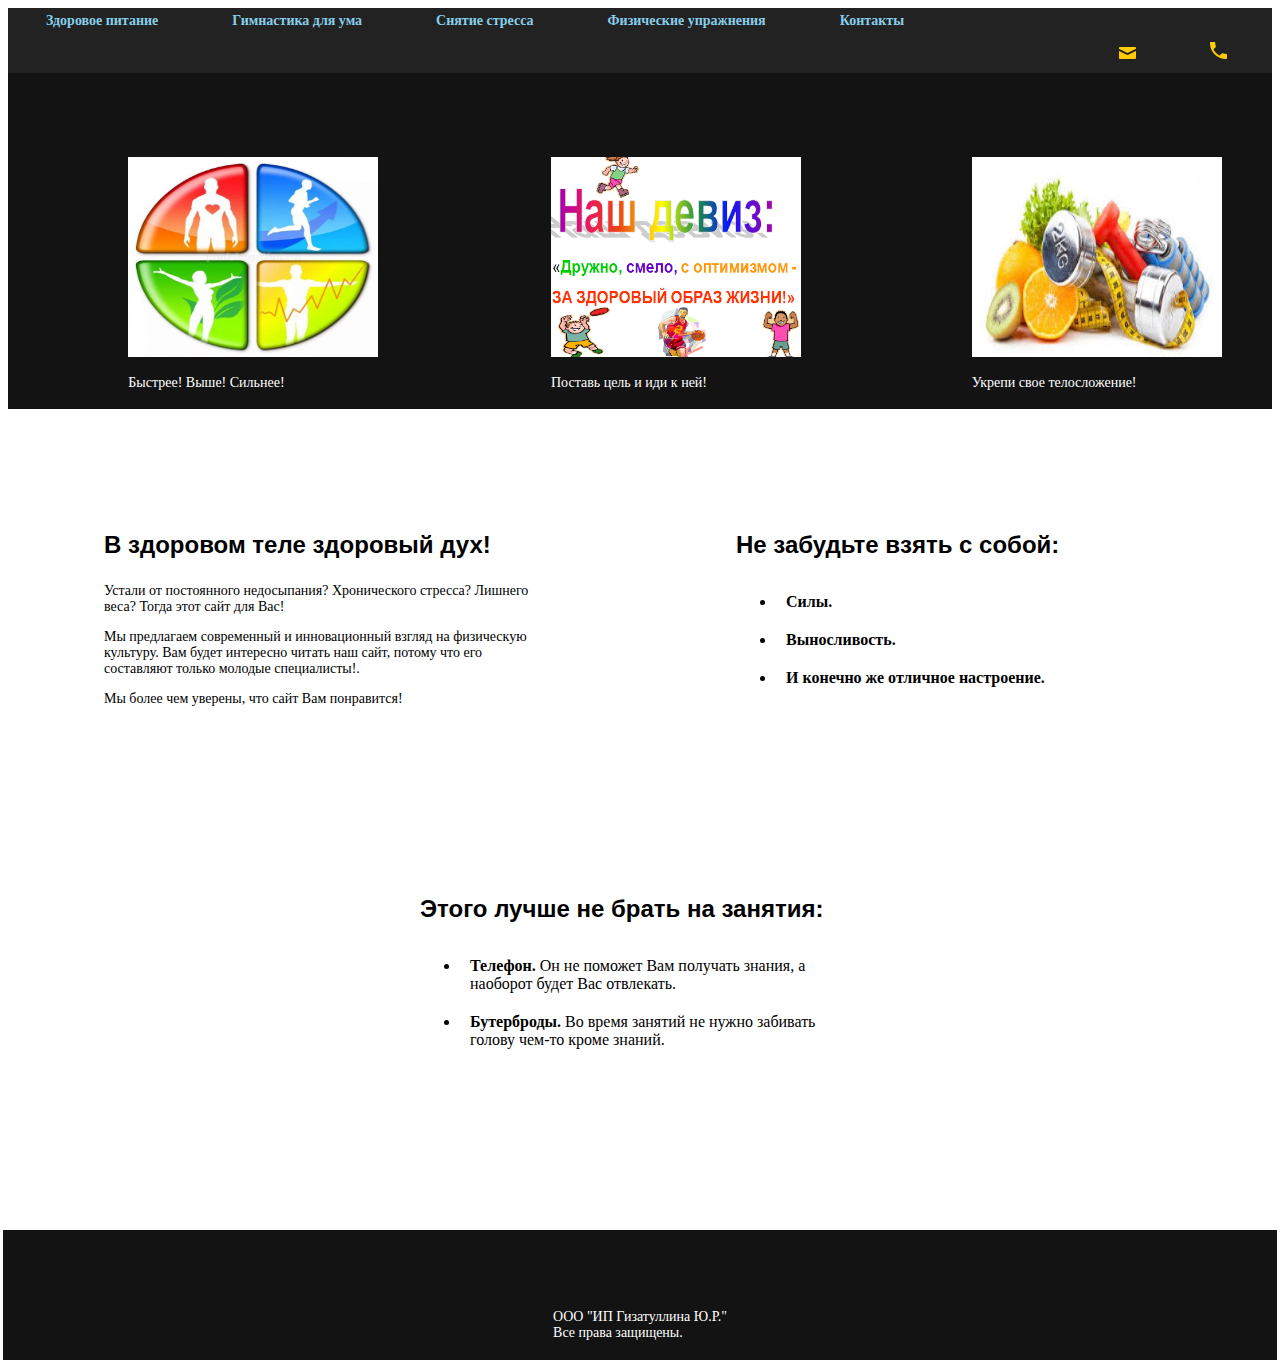
<file: index.html>
<!DOCTYPE html>
<!-- saved from url=(0040)https://upseybabe.github.io/2.github.io/ -->
<html lang="ru"><head><meta http-equiv="Content-Type" content="text/html; charset=UTF-8">
    
    <title>Здоровый образ жизни</title>
    <link rel="stylesheet" href="style/style.css">
</head>

<body>
    <header>
        <div class="menu">

            <table>
                <tbody><tr>
                    <td> <a href="zdor.html">  
                     <strong>Здоровое питание</strong></a></td>
                    <td> <a href= "gimn.html"><strong>Гимнастика для ума</strong></a></td>
                    <td> <a href="stress.html"><strong>Снятие стресса</strong></a></td>
                    <td> <a href="fisypr.html"><strong>Физические упражнения</strong></a></td>
                    <td> <a href="kontact.html"><strong>Контакты</strong></a></td>
                </tr>
            </tbody></table>
        </div>

        <div class="icons">
            <a href='#'><img src="img/mail-icon.png" alt="Почта"></a>
            <a href='#'><img src="img/phone-icon.png" alt="Телефон"></a>
        </div>


        <div class="features">
            <div class="feature-russia">
                <img width="250px" height="200px" src="img/krugindex.jpg" alt="спорт.">
                <p>Быстрее! Выше! Сильнее!</p>
            </div>
            <div class="feature-food">
                <img width="250px" height="200px" src="img/deviz.png" alt="девиз по жизни .">
                <p>Поставь цель и иди к ней!</p>
            </div>
            <div class="feature-pilots">
                <img width="250px" height="200px" src="img/2kgindex.jpg" alt="ЗОЖ.">
                <p>Укрепи свое телосложение!</p>
            </div>
        
        </div>
    </header>
    <main>

        <div class="lead">
            <h3>В здоровом теле здоровый дух!</h3>
            <p>Устали от постоянного недосыпания?
Хронического стресса? Лишнего веса? Тогда этот сайт для Вас!
        </p>

            <p>Мы предлагаем современный и инновационный взгляд на физическую культуру. Вам будет интересно читать наш сайт, потому что его составляют только молодые специалисты!.</p>

            <p>Мы более чем уверены, что сайт Вам понравится!</p>
        </div>

        <div class="recommendations-1">
            <h3>Не забудьте взять с собой:
            </h3>

            <ul>
                <li class="norm"><strong>Силы.</strong></li>




                <li class="norm"><strong>Выносливость.</strong></li>



                <li class="norm"><strong>И конечно же отличное настроение.</strong></li>
            </ul>
        </div>
        <div class="recommendations-2">
            <h3>Этого лучше не брать на занятия:
            </h3>
            <ul>
                <li class="norm"><strong>Телефон.</strong> Он не поможет Вам получать знания, а наоборот будет Вас отвлекать.</li>



                <li class="norm"><strong>Бутерброды.</strong> Во время занятий не нужно забивать голову чем-то кроме знаний.</li>

            </ul>
        </div>
    </main>
                   

 <footer>

    
        <p class="copyrights">
            ООО "ИП Гизатуллина Ю.Р."<br>
            Все права защищены.
        </p>

       
    </footer>



 </body></html>
</file>
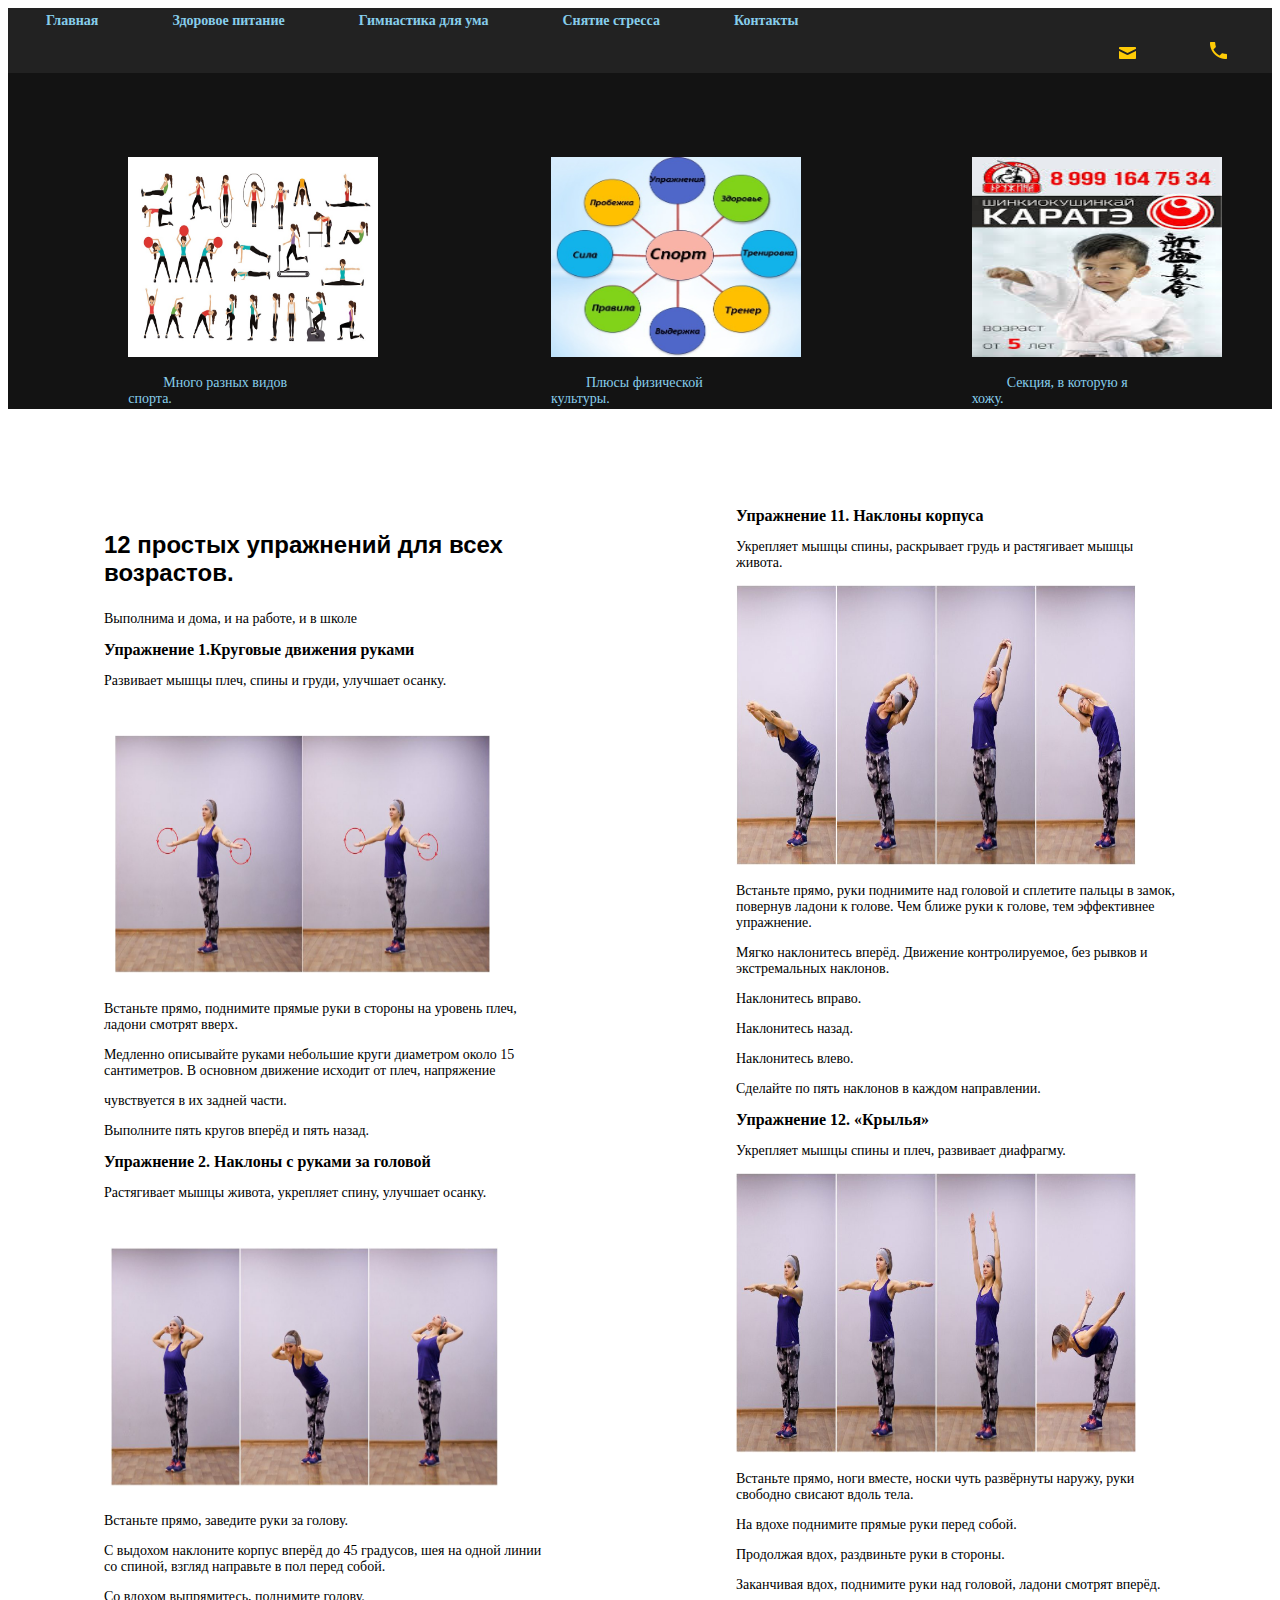
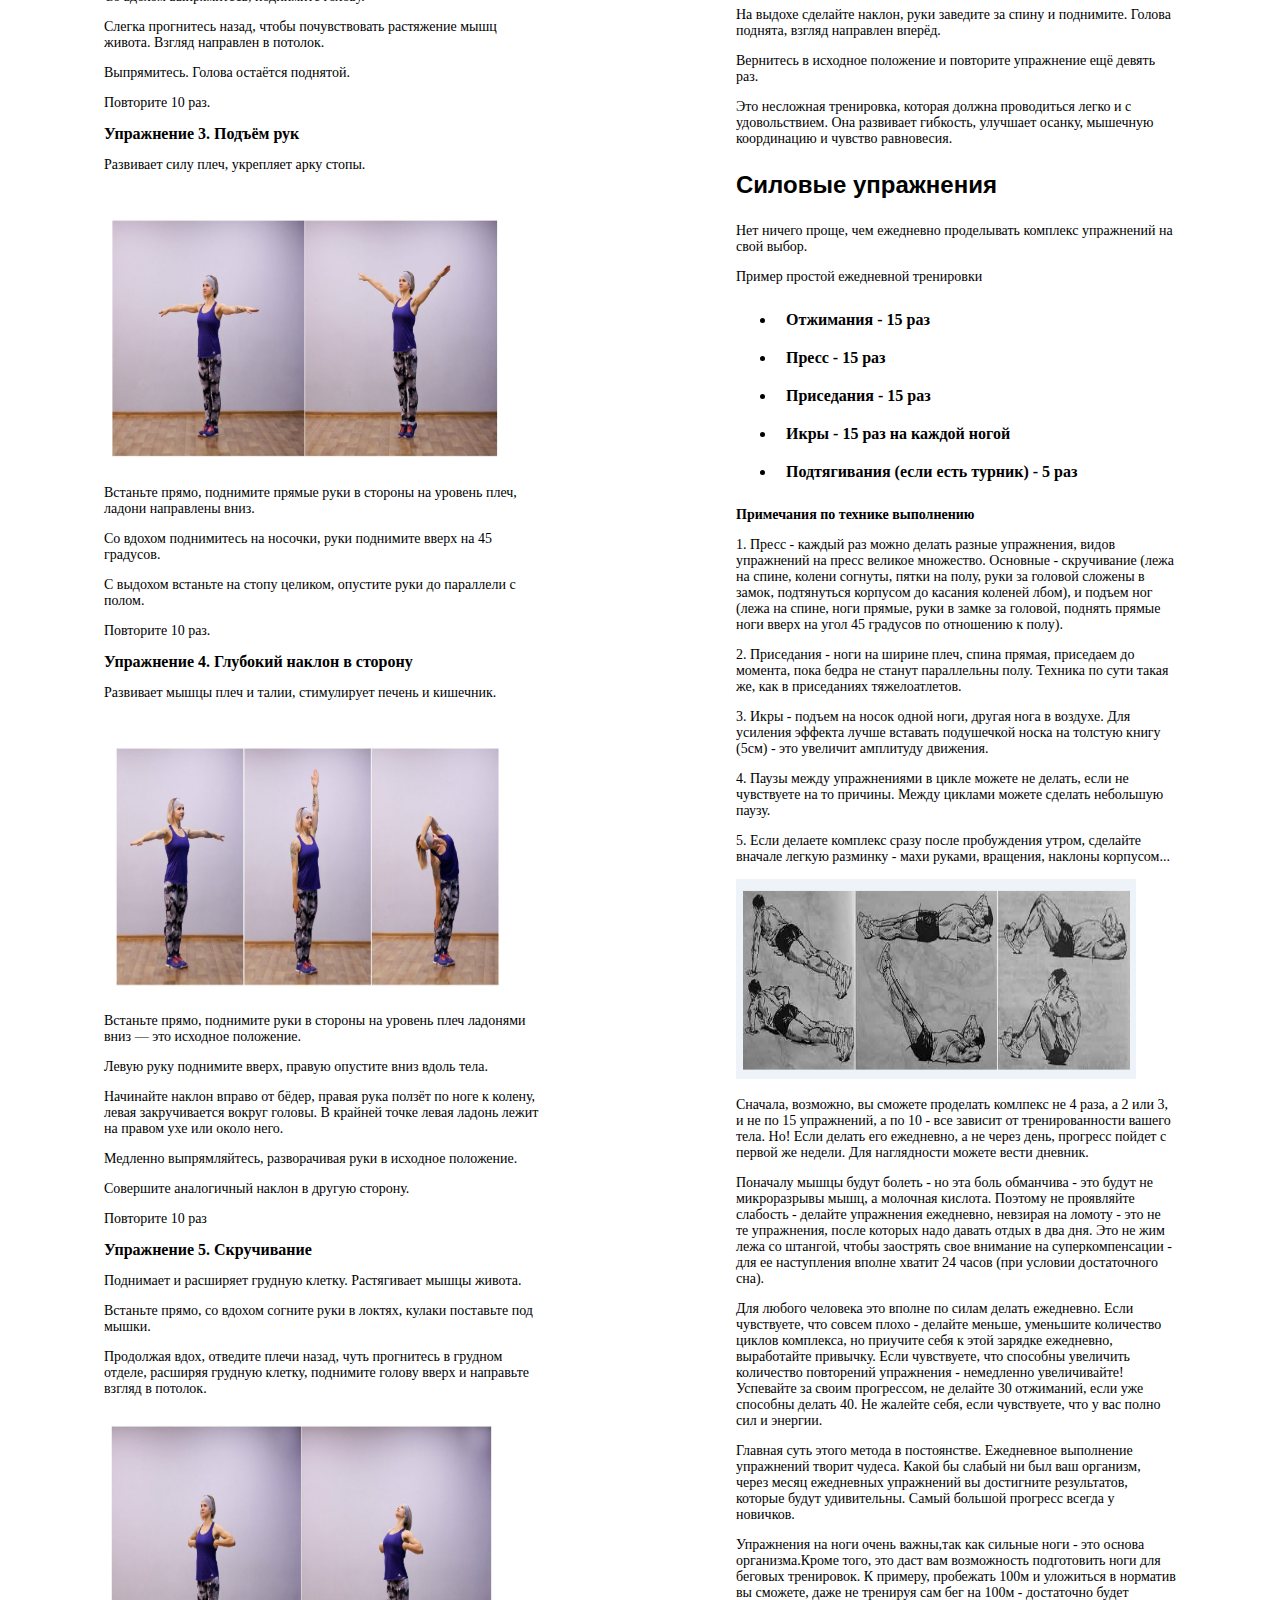
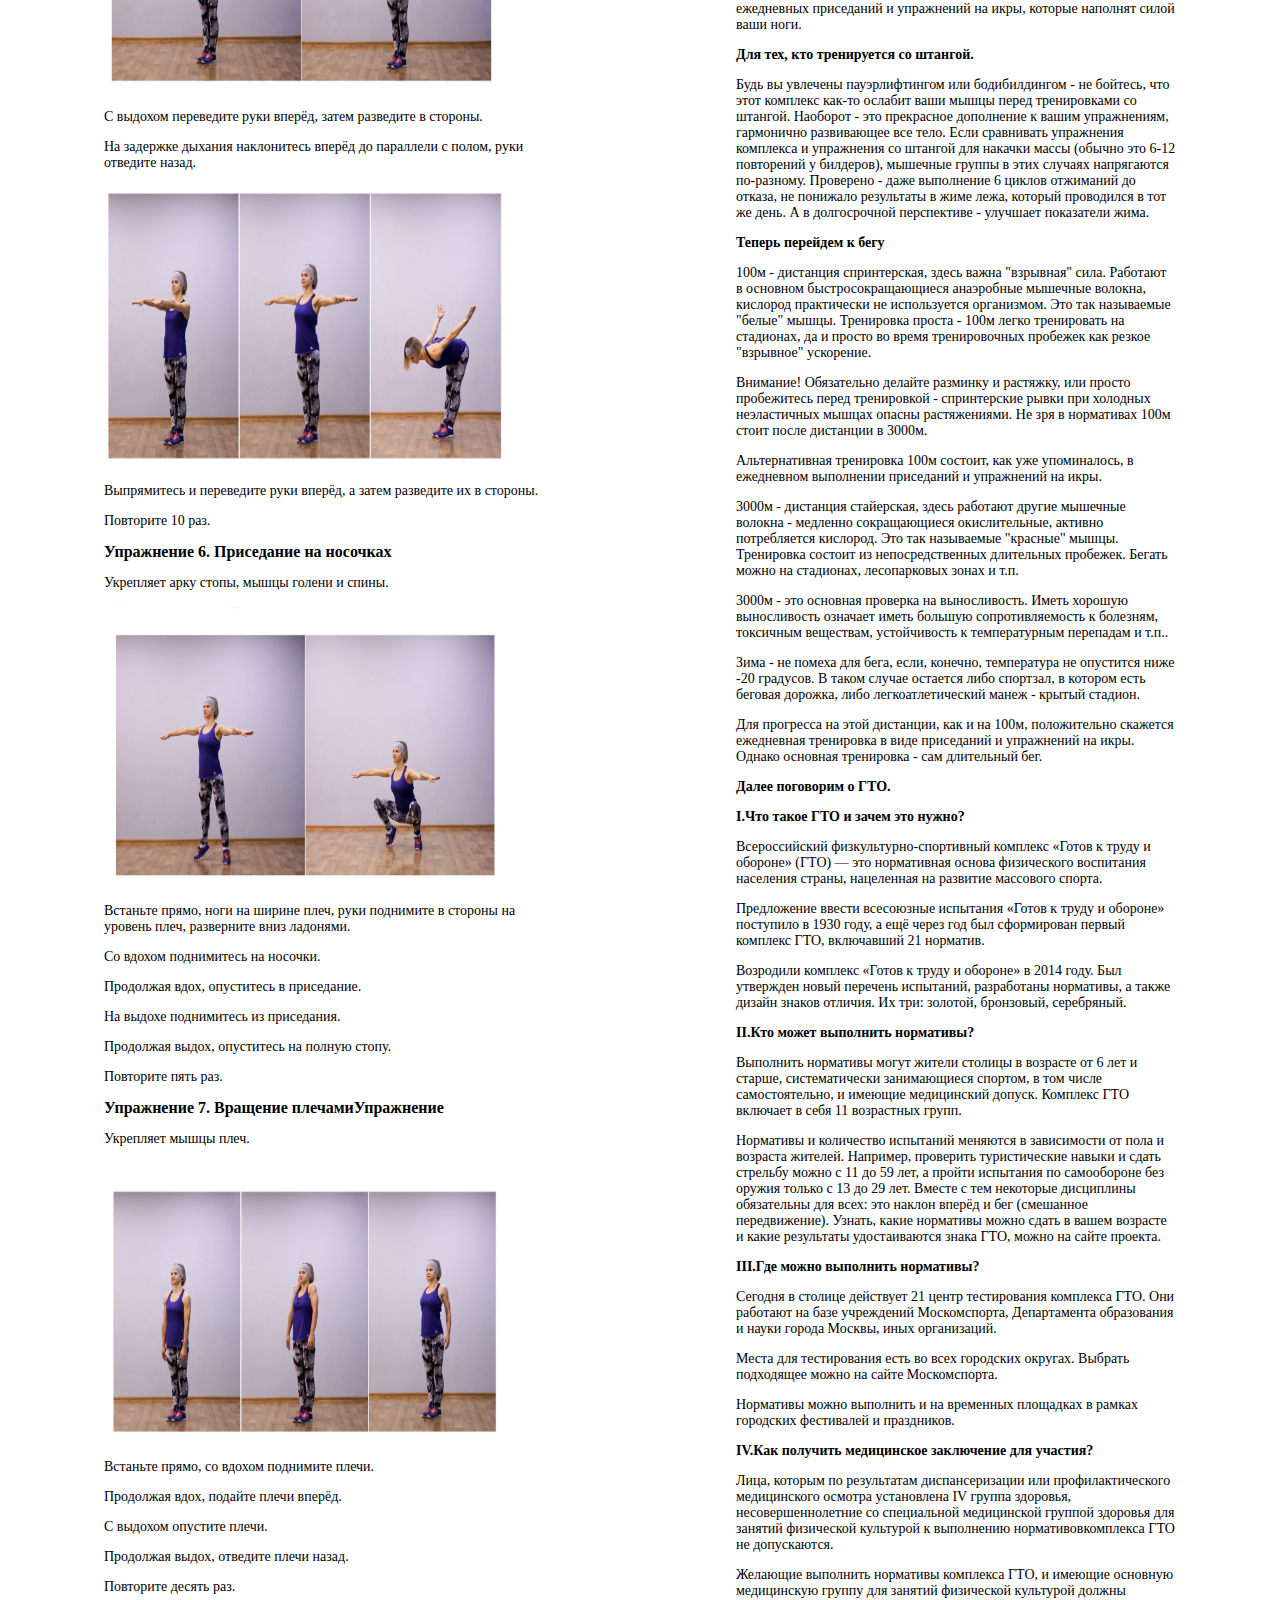
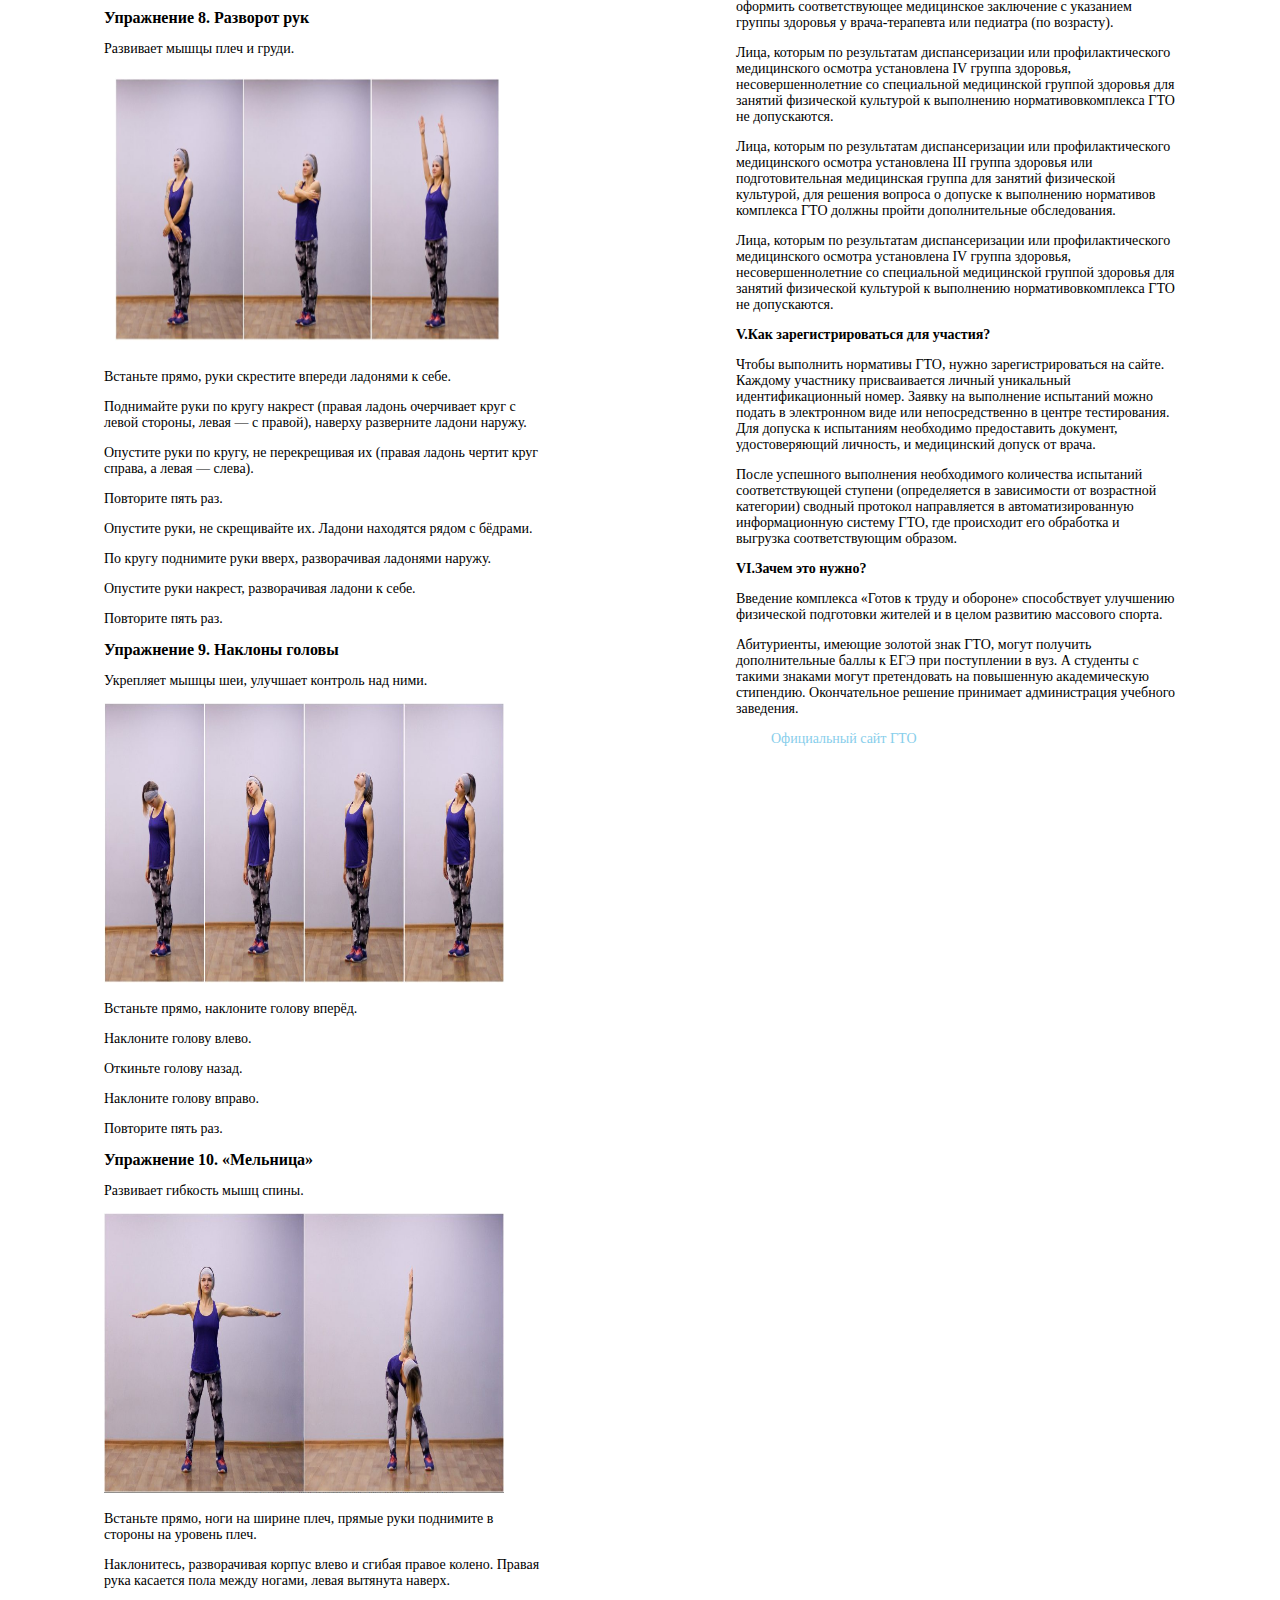
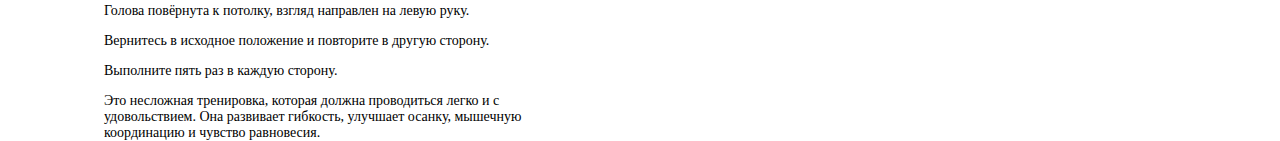
<file: fisypr.html>
<!DOCTYPE html>
<!-- saved from url=(0040)https://upseybabe.github.io/2.github.io/ -->
<html lang="ru"><head><meta http-equiv="Content-Type" content="text/html; charset=UTF-8">
    
    <title>Здоровый образ жизни</title>
    <link rel="stylesheet" href="style/style.css">
</head>

<body>
    <header>
        <div class="menu">

            <table>
                <tbody><tr>
                    <td> <a href="index.html"><strong>Главная</strong></a></td>
                    <td> <a href="zdor.html"><strong>Здоровое питание</strong></a></td>
                    <td> <a href="gimn.html"><strong>Гимнастика для ума</strong></a></td>
                    <td> <a href="stress.html"><strong>Снятие стресса</strong></a></td>
                    
                    <td> <a href="kontact.html"><strong>Контакты</strong></a></td>
                </tr>
            </tbody></table>
        </div>

        <div class="icons">
            <a href='#'><img src="img/mail-icon.png" alt="Почта"></a>
            <a href='#'><img src="img/phone-icon.png" alt="Телефон"></a>
        </div>


        <div class="features">
            <div class="feature-russia">
                <img width="250px" height="200px" src="img/sprt1.jpg" alt="Виды спорта.">
                <p><a href=""> Много разных видов спорта.</a></p>
            </div>
            <div class="feature-food">
                <img width="250px" height="200px" src="img/cxemac.jpg" alt="Плюсы от спорта,физкультуры.">
                <p><a href="">Плюсы физической культуры. </a></p>
            </div>
            <div class="feature-pilots">
                <img width="250px" height="200px" src="img/drygina.jpg" alt="Дружина.">
                <p> <a href="https://vk.com/druzhinaokt"> Секция, в которую я хожу.</a> </p>
            </div>
        
        </div>
    </header>
    <main>

        <div class="lead">
            <h3>12 простых упражнений для всех возрастов.</h3>
        <p>Выполнима и дома, и на работе, и в школе</p>
            <strong>Упражнение 1.Круговые движения руками</strong>
            <p>Развивает мышцы плеч, спины и груди, улучшает осанку.</p>
            <img width="400px" height="280px" src="img/ypr1.png" alt="1 упражнение.">
            <p>Встаньте прямо, поднимите прямые руки в стороны на уровень плеч, ладони смотрят вверх.</p>
<p>Медленно описывайте руками небольшие круги диаметром около 15 сантиметров. В основном движение исходит от плеч, напряжение <p>чувствуется в их задней части.</p>
<p>Выполните пять кругов вперёд и пять назад.</p>
            
            <strong>Упражнение 2. Наклоны с руками за головой</strong>
            <p>Растягивает мышцы живота, укрепляет спину, улучшает осанку.</p>
             <img width="400px" height="280px" src="img/ypr2.png" alt="2 упражнение.">
            <p>Встаньте прямо, заведите руки за голову.</p>
<p>С выдохом наклоните корпус вперёд до 45 градусов, шея на одной линии со спиной, взгляд направьте в пол перед собой.
<p>Со вдохом выпрямитесь, поднимите голову.</p>
<p>Слегка прогнитесь назад, чтобы почувствовать растяжение мышц живота. Взгляд направлен в потолок.</p>
<p>Выпрямитесь. Голова остаётся поднятой.</p>
<p>Повторите 10 раз.</p>
            <strong>Упражнение 3. Подъём рук</strong>
            <p>Развивает силу плеч, укрепляет арку стопы.</p>
             <img width="400px" height="280px" src="img/ypr3.png" alt="3 упражнение.">
            <p>Встаньте прямо, поднимите прямые руки в стороны на уровень плеч, ладони направлены вниз.</p>
 <p>Со вдохом поднимитесь на носочки, руки поднимите вверх на 45 градусов.</p>
 <p>С выдохом встаньте на стопу целиком, опустите руки до параллели с полом.</p>
 <p>Повторите 10 раз.</p>
            <strong>Упражнение 4. Глубокий наклон в сторону</strong>
            <p>Развивает мышцы плеч и талии, стимулирует печень и кишечник.</p>
             <img width="400px" height="280px" src="img/ypr4.png" alt="4 упражнение.">
            <p>Встаньте прямо, поднимите руки в стороны на уровень плеч ладонями вниз — это исходное положение.</p>
<p>Левую руку поднимите вверх, правую опустите вниз вдоль тела.</p>
<p>Начинайте наклон вправо от бёдер, правая рука ползёт по ноге к колену, левая закручивается вокруг головы. В крайней точке левая ладонь лежит на правом ухе или около него.</p>
<p>Медленно выпрямляйтесь, разворачивая руки в исходное положение.</p>
<p>Совершите аналогичный наклон в другую сторону.</p>
<p>Повторите 10 раз</p>
            <strong>Упражнение 5. Скручивание</strong>
            <p>Поднимает и расширяет грудную клетку. Растягивает мышцы живота.</p>
            <p>Встаньте прямо, со вдохом согните руки в локтях, кулаки поставьте под мышки.</p>
            <p>Продолжая вдох, отведите плечи назад, чуть прогнитесь в грудном отделе, расширяя грудную клетку, поднимите голову вверх и направьте взгляд в потолок.</p>
             <img width="400px" height="280px" src="img/ypr5.png" alt="5.1 упражнение.">
            <p>С выдохом переведите руки вперёд, затем разведите в стороны.</p>
<p>На задержке дыхания наклонитесь вперёд до параллели с полом, руки отведите назад.</p>
             <img width="400px" height="280px" src="img/ypr5.2.png" alt="5.2 упражнение.">
            <p>Выпрямитесь и переведите руки вперёд, а затем разведите их в стороны.</p>
<p>Повторите 10 раз.</p>
            <strong>Упражнение 6. Приседание на носочках</strong>
            <p>Укрепляет арку стопы, мышцы голени и спины.</p>
             <img width="400px" height="280px" src="img/ypr6.png" alt="6 упражнение.">
             <p>Встаньте прямо, ноги на ширине плеч, руки поднимите в стороны на уровень плеч, разверните вниз ладонями.
             <p> Со вдохом поднимитесь на носочки.</p>
            <p>Продолжая вдох, опуститесь в приседание.</p>
            <p>На выдохе поднимитесь из приседания.</p>
            <p>Продолжая выдох, опуститесь на полную стопу.</p>
            <p>Повторите пять раз.</p>
            <strong>Упражнение 7. Вращение плечамиУпражнение</strong>
             <p>Укрепляет мышцы плеч.</p>
             <img width="400px" height="280px" src="img/ypr7.png" alt="7 упражнение.">
            <p>Встаньте прямо, со вдохом поднимите плечи.</p>
            <p>Продолжая вдох, подайте плечи вперёд.</p>
            <p>С выдохом опустите плечи.</p>
            <p>Продолжая выдох, отведите плечи назад.</p>
<p>Повторите десять раз.</p>
            <strong>Упражнение 8. Разворот рук</strong>
             <p>Развивает мышцы плеч и груди.</p>
             <img width="400px" height="280px" src="img/ypr8.png" alt="8 упражнение.">
            <p>Встаньте прямо, руки скрестите впереди ладонями к себе.</p>
<p>Поднимайте руки по кругу накрест (правая ладонь очерчивает круг с левой стороны, левая — с правой), наверху разверните ладони наружу.</p>
            <p>Опустите руки по кругу, не перекрещивая их (правая ладонь чертит круг справа, а левая — слева).</p>
               <p> Повторите пять раз.</p>
            <p>Опустите руки, не скрещивайте их. Ладони находятся рядом с бёдрами.</p>
            <p>По кругу поднимите руки вверх, разворачивая ладонями наружу.</p>
            <p>Опустите руки накрест, разворачивая ладони к себе.</p>
            <p>Повторите пять раз.</p>
            <strong>Упражнение 9. Наклоны головы</strong>
             <p>Укрепляет мышцы шеи, улучшает контроль над ними.</p>
             <img width="400px" height="280px" src="img/ypr9.png" alt="9 упражнение.">
             <p>Встаньте прямо, наклоните голову вперёд.
            <p>Наклоните голову влево.</p>
            <p>Откиньте голову назад.</p>
            <p>Наклоните голову вправо.</p>
<p>Повторите пять раз.</p>
            <strong>Упражнение 10. «Мельница» </strong>
             <p>Развивает гибкость мышц спины.</p>
             <img width="400px" height="280px" src="img/ypr10.png" alt="10 упражнение.">
             <p>Встаньте прямо, ноги на ширине плеч, прямые руки поднимите в стороны на уровень плеч.
<p>Наклонитесь, разворачивая корпус влево и сгибая правое колено. Правая рука касается пола между ногами, левая вытянута наверх. <p>Голова повёрнута к потолку, взгляд направлен на левую руку.
<p>Вернитесь в исходное положение и повторите в другую сторону.
<p>Выполните пять раз в каждую сторону.</p>
            
            
            <p>Это несложная тренировка, которая должна проводиться легко и с удовольствием. Она развивает гибкость, улучшает осанку, мышечную координацию и чувство равновесия.</p>
            
          
        </div>

        
        <div class="recommendations-1">
            
            <strong>Упражнение 11. Наклоны корпуса</strong>
             <p>Укрепляет мышцы спины, раскрывает грудь и растягивает мышцы живота.</p>
             <img width="400px" height="280px" src="img/ypr11.png" alt="11 упражнение.">
            <p>Встаньте прямо, руки поднимите над головой и сплетите пальцы в замок, повернув ладони к голове. Чем ближе руки к голове, тем эффективнее упражнение.</p>
            <p>Мягко наклонитесь вперёд. Движение контролируемое, без рывков и экстремальных наклонов.</p>
            <p>Наклонитесь вправо.</p>
            <p>Наклонитесь назад.</p>
            <p>Наклонитесь влево.</p>
<p>Сделайте по пять наклонов в каждом направлении.</p>
            <strong>Упражнение 12. «Крылья»</strong>
             <p>Укрепляет мышцы спины и плеч, развивает диафрагму.</p>
           <img width="400px" height="280px" src="img/ypr12.png" alt="12 упражнение.">
             <p>Встаньте прямо, ноги вместе, носки чуть развёрнуты наружу, руки свободно свисают вдоль тела.
            <p>На вдохе поднимите прямые руки перед собой.</p>
            <p>Продолжая вдох, раздвиньте руки в стороны.</p>
            <p>Заканчивая вдох, поднимите руки над головой, ладони смотрят вперёд.</p>
            <p>На выдохе сделайте наклон, руки заведите за спину и поднимите. Голова поднята, взгляд направлен вперёд.</p>
<p>Вернитесь в исходное положение и повторите упражнение ещё девять раз.</p>
           
            
            
            <p>Это несложная тренировка, которая должна проводиться легко и с удовольствием. Она развивает гибкость, улучшает осанку, мышечную координацию и чувство равновесия.</p>
            
            
            
            
            
            
            
            <h3>Силовые упражнения</h3>
<p> Нет ничего проще, чем ежедневно проделывать комплекс упражнений на свой выбор.</p>
            <p>Пример простой ежедневной тренировки</p>
            <ul>
                <li class="norm"><strong>Отжимания - 15 раз</strong></li>


                <li class="norm"><strong>Пресс - 15 раз</strong></li>


                <li class="norm"><strong>Приседания - 15 раз</strong></li>
                
                
                <li class="norm"><strong>Икры - 15 раз на каждой ногой</strong></li>
            
                
                 <li class="norm"><strong>Подтягивания (если есть турник) - 5 раз</strong></li> 
            </ul>
            
            
        <p><strong>Примечания по технике выполнению</strong></p>
            <p>1. Пресс - каждый раз можно делать разные упражнения, видов упражнений на пресс великое множество. Основные - скручивание (лежа на спине, колени согнуты, пятки на полу, руки за головой сложены в замок, подтянуться корпусом до касания коленей лбом), и подъем ног (лежа на спине, ноги прямые, руки в замке за головой, поднять прямые ноги вверх на угол 45 градусов по отношению к полу).</p>
            
            <p>2. Приседания - ноги на ширине плеч, спина прямая, приседаем до момента, пока бедра не станут параллельны полу. Техника по сути такая же, как в приседаниях тяжелоатлетов.</p>
            <p>3. Икры - подъем на носок одной ноги, другая нога в воздухе. Для усиления эффекта лучше вставать подушечкой носка на толстую книгу (5см) - это увеличит амплитуду движения.</p>
            <p>4. Паузы между упражнениями в цикле можете не делать, если не чувствуете на то причины. Между циклами можете сделать небольшую паузу.</p>
            <p>5. Если делаете комплекс сразу после пробуждения утром, сделайте вначале легкую разминку - махи руками, вращения, наклоны корпусом...</p>
            
                            <img width="400px" height="200px" src="img/otgpress.png" alt="Отжимание,пресс.">

            <p>  Сначала, возможно, вы сможете проделать комлпекс не 4 раза, а 2 или 3, и не по 15 упражнений, а по 10 - все зависит от тренированности вашего тела. Но! Если делать его ежедневно, а не через день, прогресс пойдет с первой же недели. Для наглядности можете вести дневник.</p>
            <p> Поначалу мышцы будут болеть - но эта боль обманчива - это будут не микроразрывы мышц, а молочная кислота. Поэтому не проявляйте слабость - делайте упражнения ежедневно, невзирая на ломоту - это не те упражнения, после которых надо давать отдых в два дня. Это не жим лежа со штангой, чтобы заострять свое внимание на суперкомпенсации - для ее наступления вполне хватит 24 часов (при условии достаточного сна).</p>
            <p>Для любого человека это вполне по силам делать ежедневно. Если чувствуете, что совсем плохо - делайте меньше, уменьшите количество циклов комплекса, но приучите себя к этой зарядке ежедневно, выработайте привычку. Если чувствуете, что способны увеличить количество повторений упражнения - немедленно увеличивайте! Успевайте за своим прогрессом, не делайте 30 отжиманий, если уже способны делать 40. Не жалейте себя, если чувствуете, что у вас полно сил и энергии.</p>
            <p>Главная суть этого метода в постоянстве. Ежедневное выполнение упражнений творит чудеса. Какой бы слабый ни был ваш организм, через месяц ежедневных упражнений вы достигните результатов, которые будут удивительны. Самый большой прогресс всегда у новичков.</p>

           <p>Упражнения на ноги очень важны,так как сильные ноги - это основа организма.Кроме того, это даст вам возможность подготовить ноги для беговых тренировок. К примеру, пробежать 100м и уложиться в норматив вы сможете, даже не тренируя сам бег на 100м - достаточно будет ежедневных приседаний и упражнений на икры, которые наполнят силой ваши ноги. </p>
            
            <p><strong>Для тех, кто тренируется со штангой.</strong></p>
            <p>Будь вы увлечены пауэрлифтингом или бодибилдингом - не бойтесь, что этот комплекс как-то ослабит ваши мышцы перед тренировками со штангой. Наоборот - это прекрасное дополнение к вашим упражнениям, гармонично развивающее все тело. Если сравнивать упражнения комплекса и упражнения со штангой для накачки массы (обычно это 6-12 повторений у билдеров), мышечные группы в этих случаях напрягаются по-разному. Проверено - даже выполнение 6 циклов отжиманий до отказа, не понижало результаты в жиме лежа, который проводился в тот же день. А в долгосрочной перспективе - улучшает показатели жима.</p>
            <p><strong>Теперь перейдем к бегу</strong></p>
            <p>100м - дистанция спринтерская, здесь важна "взрывная" сила. Работают в основном быстросокращающиеся анаэробные мышечные волокна, кислород практически не используется организмом. Это так называемые "белые" мышцы. Тренировка проста - 100м легко тренировать на стадионах, да и просто во время тренировочных пробежек как резкое "взрывное" ускорение.</p>
<p>Внимание! Обязательно делайте разминку и растяжку, или просто пробежитесь перед тренировкой - спринтерские рывки при холодных неэластичных мышцах опасны растяжениями. Не зря в нормативах 100м стоит после дистанции в 3000м.</p>
<p>Альтернативная тренировка 100м состоит, как уже упоминалось, в ежедневном выполнении приседаний и упражнений на икры.</p>
            
            <p>3000м - дистанция стайерская, здесь работают другие мышечные волокна - медленно сокращающиеся окислительные, активно потребляется кислород. Это так называемые "красные" мышцы. Тренировка состоит из непосредственных длительных пробежек. Бегать можно на стадионах, лесопарковых зонах и т.п.</p>
            <p>3000м - это основная проверка на выносливость. Иметь хорошую выносливость означает иметь большую сопротивляемость к болезням, токсичным веществам, устойчивость к температурным перепадам и т.п..</p>
            <p>Зима - не помеха для бега, если, конечно, температура не опустится ниже -20 градусов. В таком случае остается либо спортзал, в котором есть беговая дорожка, либо легкоатлетический манеж - крытый стадион.</p>
<p>Для прогресса на этой дистанции, как и на 100м, положительно скажется ежедневная тренировка в виде приседаний и упражнений на икры. Однако основная тренировка - сам длительный бег.</p>
            
            <p><strong>Далее поговорим о ГТО.</strong></p>
            <p><strong>I.Что такое ГТО и зачем это нужно?</strong></p>
            <p>Всероссийский физкультурно-спортивный комплекс «Готов к труду и обороне» (ГТО) — это нормативная основа физического воспитания населения страны, нацеленная на развитие массового спорта.</p>
        <p>Предложение ввести всесоюзные испытания «Готов к труду и обороне» поступило в 1930 году, а ещё через год был сформирован первый комплекс ГТО, включавший 21 норматив.</p>
    <p>Возродили комплекс «Готов к труду и обороне» в 2014 году. Был утвержден новый перечень испытаний, разработаны нормативы, а также дизайн знаков отличия. Их три: золотой, бронзовый, серебряный.</p>
            
            <p><strong>II.Кто может выполнить нормативы?</strong></p>
            <p> Выполнить нормативы могут жители столицы в возрасте от 6 лет и старше, систематически занимающиеся спортом, в том числе самостоятельно, и имеющие медицинский допуск. Комплекс ГТО включает в себя 11 возрастных групп.</p>



            <p>Нормативы и количество испытаний меняются в зависимости от пола и возраста жителей. Например, проверить туристические навыки и сдать стрельбу можно с 11 до 59 лет, а пройти испытания по самообороне без оружия только с 13 до 29 лет. Вместе с тем некоторые дисциплины обязательны для всех: это наклон вперёд и бег (смешанное передвижение). Узнать, какие нормативы можно сдать в вашем возрасте и какие результаты удостаиваются знака ГТО, можно на сайте проекта.</p>
            
            <p><strong>III.Где можно выполнить нормативы?</strong></p>
            <p>Сегодня в столице действует 21 центр тестирования комплекса ГТО. Они работают на базе учреждений Москомспорта, Департамента образования и науки города Москвы, иных организаций.</p>
            

           <p> Места для тестирования есть во всех городских округах. Выбрать подходящее можно на сайте Москомспорта.</p>

            <p>Нормативы можно выполнить и на временных площадках в рамках городских фестивалей и праздников.</p>
            
            <p><strong>IV.Как получить медицинское заключение для участия?</strong></p>
           <p> Лица, которым по результатам диспансеризации или профилактического медицинского осмотра установлена IV группа здоровья, несовершеннолетние со специальной медицинской группой здоровья для занятий физической культурой к выполнению нормативовкомплекса ГТО не допускаются.</p>
<p>Желающие выполнить нормативы комплекса ГТО, и имеющие основную медицинскую группу для занятий физической культурой должны оформить соответствующее медицинское заключение с указанием группы здоровья у врача-терапевта или педиатра (по возрасту).</p>



<p>Лица, которым по результатам диспансеризации или профилактического медицинского осмотра установлена IV группа здоровья, несовершеннолетние со специальной медицинской группой здоровья для занятий физической культурой к выполнению нормативовкомплекса ГТО не допускаются.</p>
<p>Лица, которым по результатам диспансеризации или профилактического медицинского осмотра установлена III группа здоровья или подготовительная медицинская группа для занятий физической культурой, для решения вопроса о допуске к выполнению нормативов комплекса ГТО должны пройти дополнительные обследования.</p>



<p>Лица, которым по результатам диспансеризации или профилактического медицинского осмотра установлена IV группа здоровья, несовершеннолетние со специальной медицинской группой здоровья для занятий физической культурой к выполнению нормативовкомплекса ГТО не допускаются.</p>
            
            <p><strong>V.Как зарегистрироваться для участия?</strong></p>
            <p> Чтобы выполнить нормативы ГТО, нужно зарегистрироваться на сайте. Каждому участнику присваивается личный уникальный идентификационный номер. Заявку на выполнение испытаний можно подать в электронном виде или непосредственно в центре тестирования. Для допуска к испытаниям необходимо предоставить документ, удостоверяющий личность, и медицинский допуск от врача.</p>



            <p>После успешного выполнения необходимого количества испытаний соответствующей ступени (определяется в зависимости от возрастной категории) сводный протокол направляется в автоматизированную информационную систему ГТО, где происходит его обработка и выгрузка соответствующим образом.</p>
            
            <p><strong>VI.Зачем это нужно?</strong></p>
            
            <p>Введение комплекса «Готов к труду и обороне» способствует улучшению физической подготовки жителей и в целом развитию массового спорта.</p>



            <p>Абитуриенты, имеющие золотой знак ГТО, могут получить дополнительные баллы к ЕГЭ при поступлении в вуз. А студенты с такими знаками могут претендовать на повышенную академическую стипендию. Окончательное решение принимает администрация учебного заведения.</p>
            
            
            <p> <a href="https://www.gto.ru/norms#tab_calc">Официальный сайт ГТО</a> </p>
            
            
            
            
        </div>
    </main>
   



 </body></html>
</file>
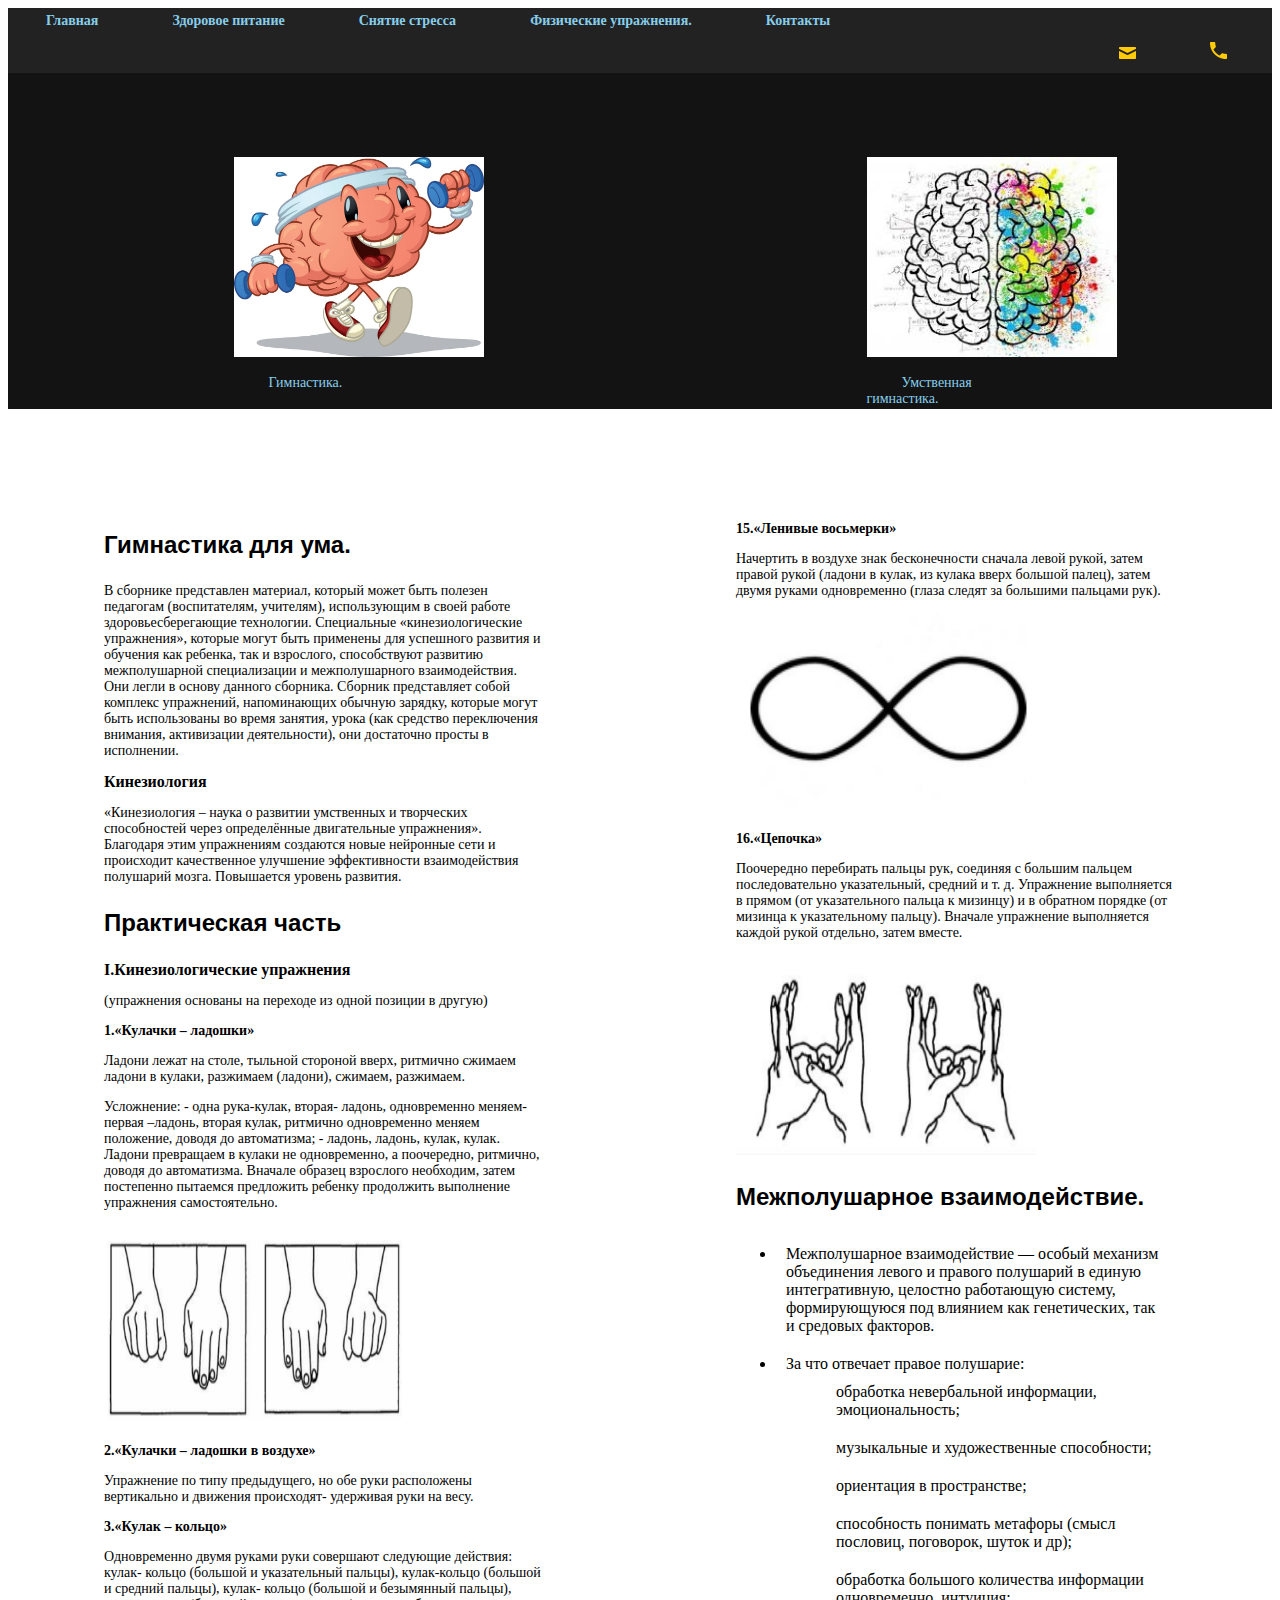
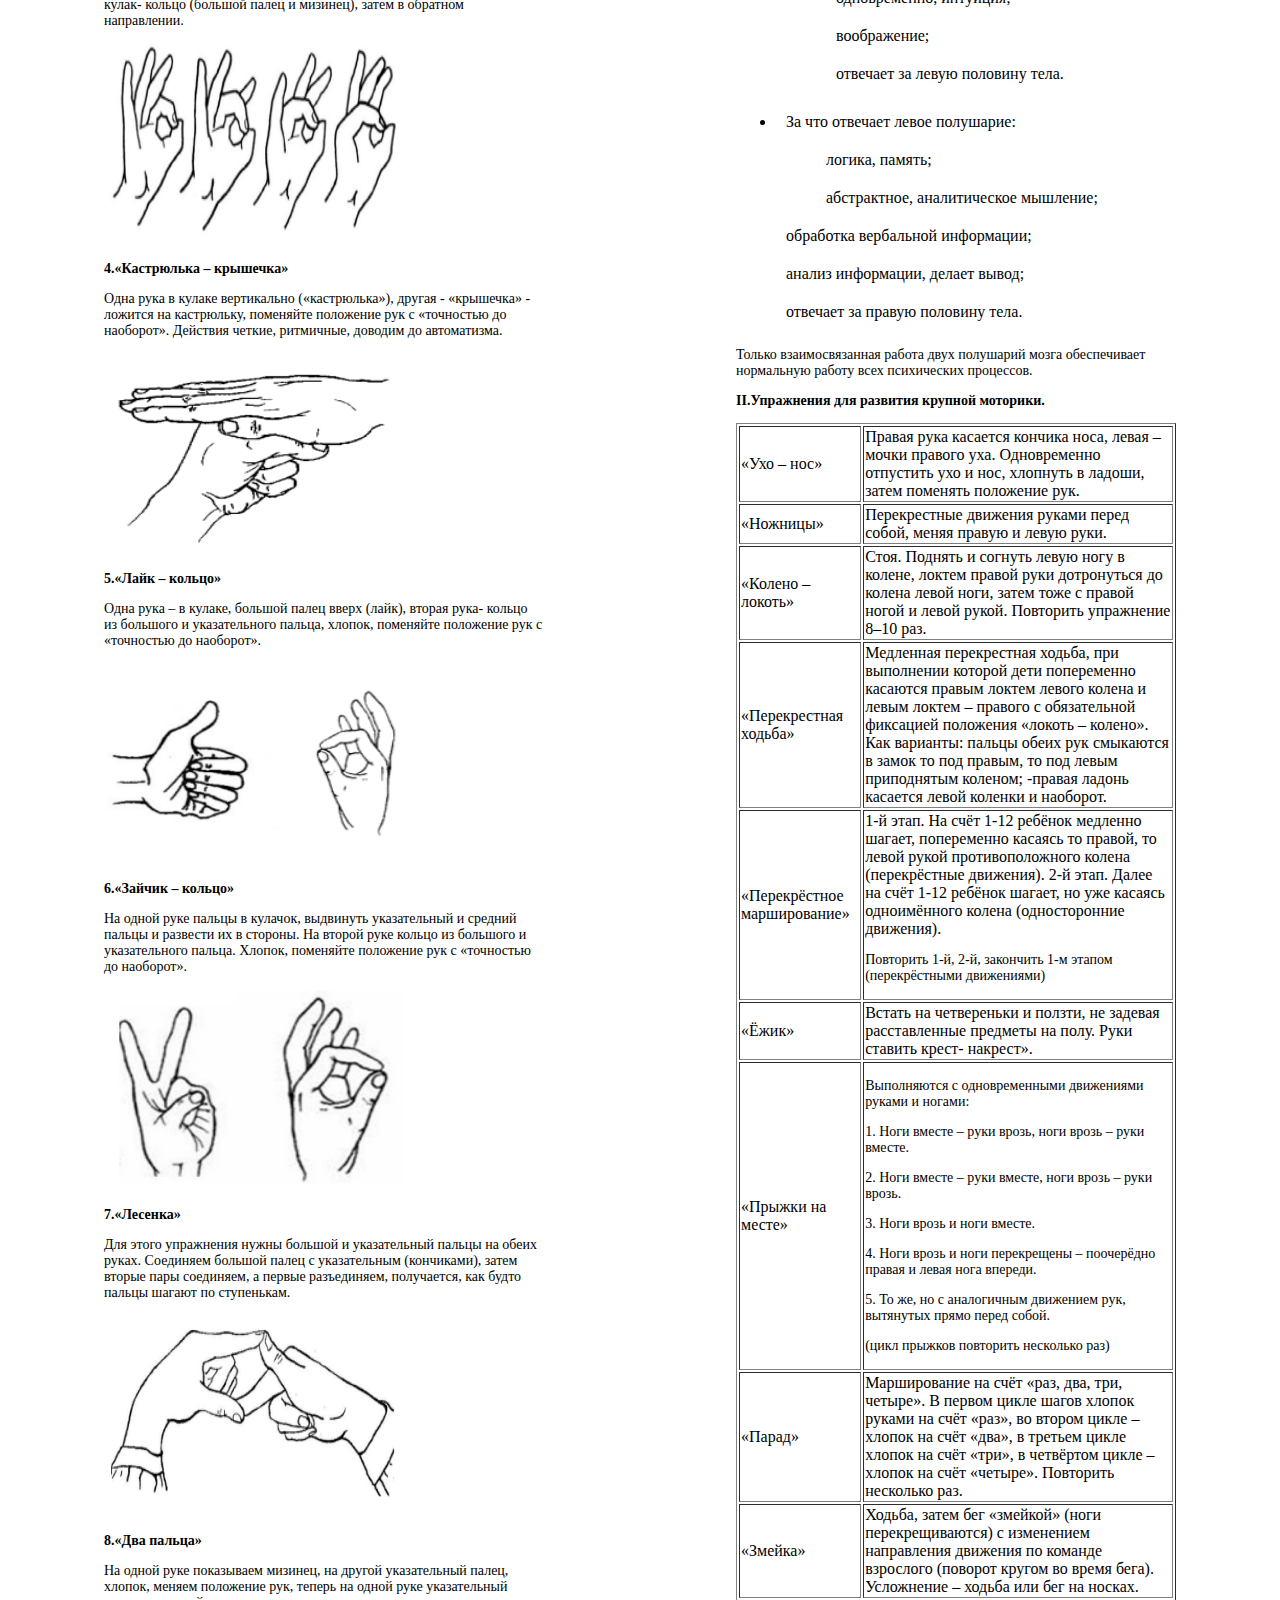
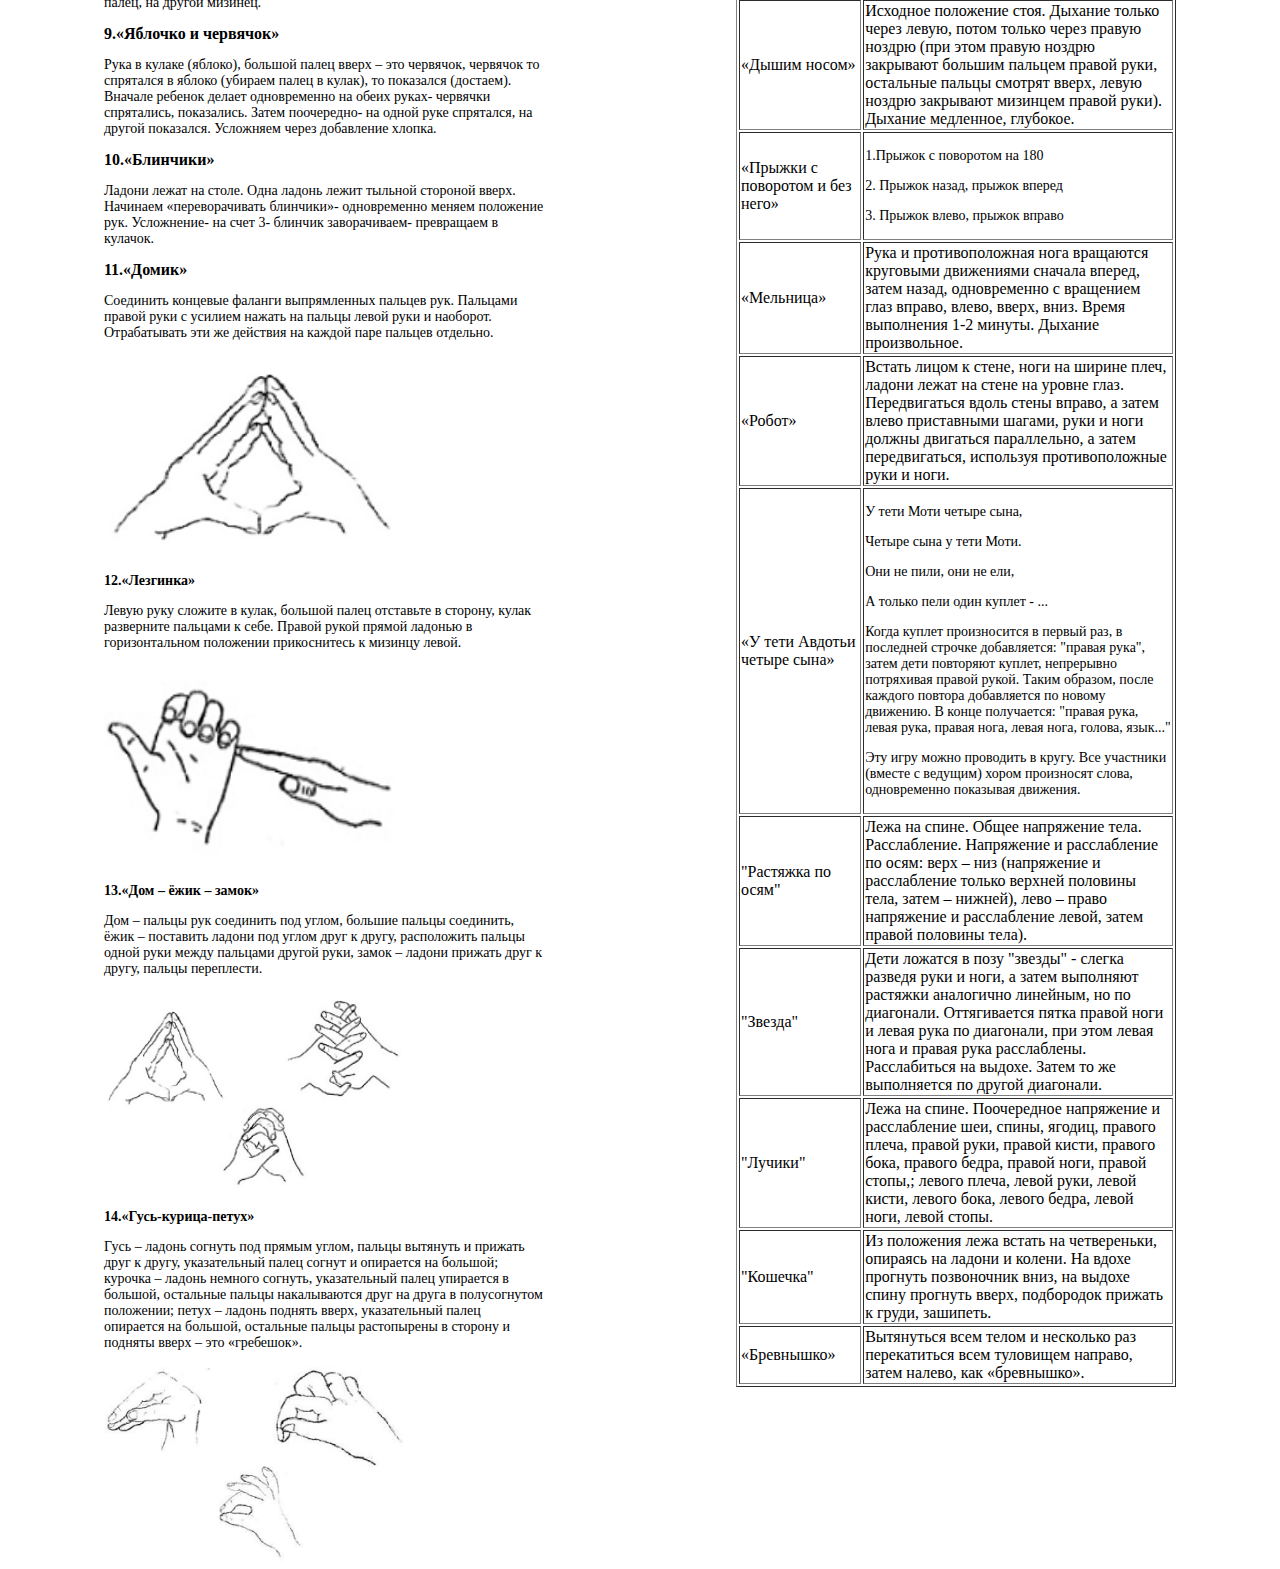
<file: gimn.html>
<!DOCTYPE html>
<!-- saved from url=(0040)https://upseybabe.github.io/2.github.io/ -->
<html lang="ru"><head><meta http-equiv="Content-Type" content="text/html; charset=UTF-8">
    
    <title>Здоровый образ жизни</title>
    <link rel="stylesheet" href="style/style.css">
</head>

<body>
    <header>
        <div class="menu">

            <table>
                <tbody><tr>
                    <td> <a href="index.html"><strong>Главная</strong></a></td>
                    <td> <a href="zdor.html"><strong>Здоровое питание</strong></a></td>
                    
                    <td> <a href="stress.html"><strong>Снятие стресса</strong></a></td>
                    <td> <a href="fisypr.html"><strong>Физические упражнения.</strong></a></td>
                    <td> <a href="kontact.html"><strong>Контакты</strong></a></td>
                </tr>
            </tbody></table>
        </div>

        <div class="icons">
            <a href='#'> <img src="img/mail-icon.png" alt="Почта"></a>
            <a href='#'><img src="img/phone-icon.png" alt="Телефон"></a>
        </div>


        
        <div class="features">
            <div class="feature-russia">
                <img width="250px" height="200px" src="img/fi.jpg" alt="Тюльпанчики.">
                <p>  <a href="https://www.youtube.com/watch?v=RiN540AuZKs">Гимнастика.</a></p>
            </div>
            <div class="feature-food">
                <img width="250px" height="200px" src="img/gimn2.2.jpg" alt="Экзотический цветок. Гортензия.">
                <p>  <a href="https://www.youtube.com/playlist?list=PLXNk9yNz1Wp5uIDIw8xgOqVu15Cr_prGj">Умственная гимнастика.</a></p>
                
            </div>
        
        </div>
            
    </header>
 <main>

        <div class="lead">
            <h3>Гимнастика для ума. </h3>
            <p>В сборнике представлен материал, который может быть полезен педагогам (воспитателям,
учителям), использующим в своей работе здоровьесберегающие технологии. Специальные
«кинезиологические упражнения», которые могут быть применены для успешного
развития и обучения как ребенка, так и взрослого, способствуют развитию межполушарной
специализации и межполушарного взаимодействия. Они легли в основу данного сборника.
Сборник представляет собой комплекс упражнений, напоминающих обычную зарядку,
которые могут быть использованы во время занятия, урока (как средство переключения
внимания, активизации деятельности), они достаточно просты в исполнении.

        </p>
            <strong>Кинезиология</strong>
            <p>«Кинезиология – наука о развитии умственных и творческих способностей
через определённые двигательные упражнения». Благодаря этим упражнениям
создаются новые нейронные сети и происходит качественное улучшение
эффективности взаимодействия полушарий мозга. Повышается уровень развития.</p>
            
            <h3>Практическая часть</h3>                                                                                                                                                                                                            <strong>I.Кинезиологические упражнения</strong>
   <p>(упражнения основаны на переходе из одной позиции в другую)</p>
      
       <p><strong>1.«Кулачки – ладошки»</strong></p>

<p>Ладони лежат на столе,
тыльной стороной вверх,
ритмично сжимаем ладони в
кулаки, разжимаем (ладони),
сжимаем, разжимаем.</p>

<p>Усложнение:
- одна рука-кулак, вторая- ладонь, одновременно меняем- первая –ладонь,
вторая кулак, ритмично одновременно меняем положение, доводя до автоматизма;
- ладонь, ладонь, кулак, кулак. Ладони превращаем в кулаки не одновременно,
а поочередно, ритмично, доводя до автоматизма. Вначале образец взрослого
необходим, затем постепенно пытаемся предложить ребенку продолжить
выполнение упражнения самостоятельно.</p>
     <img width="300px" height="200px" src="img/1..png" alt="Тюльпанчики.">
            
    <p> <strong>2.«Кулачки – ладошки в воздухе»</strong></p>
         <p>Упражнение по типу предыдущего, но обе руки расположены вертикально и
движения происходят- удерживая руки на весу.</p>
            
   <p> <strong>3.«Кулак – кольцо»</strong></p>
       <p>Одновременно двумя руками руки
совершают следующие действия: кулак-
кольцо (большой и указательный пальцы),
кулак-кольцо (большой и средний пальцы),
кулак- кольцо (большой и безымянный пальцы), кулак- кольцо (большой палец и
мизинец), затем в обратном направлении.</p>
         <img width="300px" height="200px" src="img/3..png" alt="Тюльпанчики.">
            <p><strong>4.«Кастрюлька – крышечка»</strong></p>
            <p>Одна рука в кулаке вертикально («кастрюлька»),
другая - «крышечка» - ложится на кастрюльку,
поменяйте положение рук с «точностью до наоборот».
Действия четкие, ритмичные, доводим до автоматизма.</p>
            <img width="300px" height="200px" src="img/4..png" alt="Тюльпанчики.">
           <p> <strong>5.«Лайк – кольцо»</strong></p>
            <p>Одна рука – в кулаке, большой палец вверх
(лайк), вторая рука- кольцо из большого и
указательного пальца, хлопок, поменяйте
положение рук с «точностью до наоборот».</p>
            <img width="300px" height="200px" src="img/5..png" alt="Тюльпанчики.">
    <p> <strong>6.«Зайчик – кольцо»</strong></p>
            <p>На одной руке пальцы в кулачок, выдвинуть
указательный и средний пальцы и развести их в
стороны. На второй руке кольцо из большого и
указательного пальца. Хлопок, поменяйте положение
рук с «точностью до наоборот».</p>
            <img width="300px" height="200px" src="img/6..png" alt="Тюльпанчики.">
   <p>  <strong>7.«Лесенка»</strong>  </p>
            <p>Для этого упражнения нужны большой и указательный пальцы на обеих руках.
Соединяем большой палец с указательным
(кончиками), затем вторые пары
соединяем, а первые разъединяем,
получается, как будто пальцы шагают по
ступенькам.</p>
            <img width="300px" height="200px" src="img/7..png" alt="Тюльпанчики.">
    <p> <strong>8.«Два пальца»</strong></p>
            <p>На одной руке показываем мизинец, на другой указательный палец, хлопок,
меняем положение рук, теперь на одной руке указательный палец, на другой
мизинец.</p>
            
     <strong>9.«Яблочко и червячок»</strong>
            <p>Рука в кулаке (яблоко), большой палец вверх – это червячок, червячок то
спрятался в яблоко (убираем палец в кулак), то показался (достаем). Вначале
ребенок делает одновременно на обеих руках- червячки спрятались, показались.
Затем поочередно- на одной руке спрятался, на другой показался. Усложняем через
добавление хлопка.</p>
            
     <strong>10.«Блинчики»</strong>     
<p>Ладони лежат на столе. Одна ладонь лежит тыльной стороной вверх. Начинаем
«переворачивать блинчики»- одновременно меняем положение рук. Усложнение- на
счет 3- блинчик заворачиваем- превращаем в кулачок.</p>
              
     <strong>11.«Домик»</strong>
            <p>Соединить концевые фаланги выпрямленных пальцев
рук. Пальцами правой руки с усилием нажать на пальцы
левой руки и наоборот. Отрабатывать эти же действия на
каждой паре пальцев отдельно.</p>
<img width="300px" height="200px" src="img/11..png" alt="Тюльпанчики.">
            <p> <strong>12.«Лезгинка»</strong>    </p> 

            <p>Левую руку сложите в кулак, большой палец
отставьте в сторону, кулак разверните пальцами к
себе. Правой рукой прямой ладонью в горизонтальном
положении прикоснитесь к мизинцу левой.</p>
      <img width="300px" height="200px" src="img/12..png" alt="Тюльпанчики.">
            <p> <strong>13.«Дом – ёжик – замок»</strong>   </p>   
            <p>Дом – пальцы рук соединить под углом,
большие пальцы соединить, ёжик – поставить
ладони под углом друг к другу, расположить
пальцы одной руки между пальцами другой
руки, замок – ладони прижать друг к другу,
пальцы переплести.</p>
     <img width="300px" height="200px" src="img/13..png" alt="Тюльпанчики.">
     <p><strong>14.«Гусь-курица-петух»</strong> </p>     
            <p>Гусь – ладонь согнуть под
прямым углом, пальцы вытянуть и
прижать друг к другу, указательный
палец согнут и опирается на большой;
курочка – ладонь немного согнуть,
указательный палец упирается в
большой, остальные пальцы
накалываются друг на друга в
полусогнутом положении; петух – ладонь поднять вверх, указательный палец
опирается на большой, остальные пальцы растопырены в сторону и подняты вверх
– это «гребешок».</p>
            <img width="300px" height="200px" src="img/14..png" alt="Тюльпанчики.">
            
     </div>
        <div class="recommendations-1">
            
    <p> <strong>15.«Ленивые восьмерки»</strong></p>
            <p>Начертить в воздухе знак бесконечности сначала левой
рукой, затем правой рукой (ладони в кулак, из кулака вверх
большой палец), затем двумя руками одновременно (глаза
следят за большими пальцами рук).</p>
            <img width="300px" height="200px" src="img/15..png" alt="Тюльпанчики.">
     <p><strong>16.«Цепочка»</strong></p>
            
            <p>Поочередно перебирать пальцы
рук, соединяя с большим пальцем
последовательно указательный, средний
и т. д. Упражнение выполняется в
прямом (от указательного пальца к
мизинцу) и в обратном порядке (от мизинца к указательному пальцу). Вначале
упражнение выполняется каждой рукой отдельно, затем вместе.</p>
           <img width="300px" height="200px" src="img/16..png" alt="Тюльпанчики.">
            <h3>Межполушарное взаимодействие.</h3>

            <ul>
                <li class="norm">Межполушарное взаимодействие — особый механизм объединения
левого и правого полушарий в единую интегративную, целостно работающую
систему, формирующуюся под влиянием как генетических, так и средовых
факторов.</li>




                <li class="norm">За что отвечает правое полушарие:<ul>
<li> обработка невербальной информации, эмоциональность; </li>
<li>музыкальные и художественные способности; </li>
<li>ориентация в пространстве; </li>
<li>способность понимать метафоры (смысл пословиц, поговорок, шуток и др); </li>
<li>обработка большого количества информации одновременно, интуиция; </li>
<li>воображение; </li>
 <li>отвечает за левую половину тела. </li>
 
  </ul>


                <li class="norm">За что отвечает левое полушарие:</li>
<ul>
    <li> логика, память;</li>
                <li>абстрактное, аналитическое мышление;</ul>
<li> обработка вербальной информации;</li>
<li> анализ информации, делает вывод;</li>
 <li>отвечает за правую половину тела.</li>
                </ul>
   <p>Только взаимосвязанная работа двух полушарий мозга обеспечивает
нормальную работу всех психических процессов.</p>
           
            <p><strong>II.Упражнения для развития крупной моторики.</strong></p>
     <table border="1" >
            <tr>
         <td>«Ухо – нос» </td>
                <td>Правая рука касается кончика носа, левая – мочки
правого уха. Одновременно отпустить ухо и нос,
хлопнуть в ладоши, затем поменять положение рук.</td>
         </tr> 
         
         <tr>
            <td>«Ножницы»</td>
            <td>Перекрестные движения руками перед собой, меняя
правую и левую руки.</td>
         </tr>
         <tr>
             <td>«Колено – локоть»</td>
             <td>Стоя. Поднять и согнуть левую ногу в колене, локтем
правой руки дотронуться до колена левой ноги, затем
тоже с правой ногой и левой рукой. Повторить
упражнение 8–10 раз.</td>
          </tr>            
           <tr>
                <td>«Перекрестная ходьба» </td>
         <td>Медленная перекрестная ходьба, при выполнении
которой дети попеременно касаются правым локтем
левого колена и левым локтем – правого с
обязательной фиксацией положения «локоть –
колено». Как варианты: пальцы обеих рук смыкаются
в замок то под правым, то под левым приподнятым
коленом; -правая ладонь касается левой коленки и
наоборот.</td> 
         </tr>
             <tr>
                 <td>«Перекрёстное
марширование»</td>
         <td>1-й этап. На счёт 1-12 ребёнок медленно шагает,
попеременно касаясь то правой, то левой рукой
противоположного колена (перекрёстные движения).
2-й этап. Далее на счёт 1-12 ребёнок шагает, но уже
касаясь одноимённого колена (односторонние
движения).
<p>Повторить 1-й, 2-й, закончить 1-м этапом
    (перекрёстными движениями)</p>
        </td>
            </tr>
         <tr>
             <td>«Ёжик»</td>
             <td>Встать на четвереньки и ползти, не задевая

расставленные предметы на полу. Руки ставить крест-
накрест».</td>
         </tr>
         <tr>
             <td>«Прыжки на месте»</td>
             <td>
            <p> Выполняются с одновременными движениями
руками и ногами:</p>
<p>1. Ноги вместе – руки врозь, ноги врозь – руки вместе.</p>
<p>2. Ноги вместе – руки вместе, ноги врозь – руки врозь.</p>
<p>3. Ноги врозь и ноги вместе.</p>
<p>4. Ноги врозь и ноги перекрещены – поочерёдно
правая и левая нога впереди.</p>
<p>5. То же, но с аналогичным движением рук,
вытянутых прямо перед собой.</p>
<p>(цикл прыжков повторить несколько раз)                       </p>
             </td>
         </tr>
         <tr>
             <td>«Парад»</td>
             <td>Марширование на счёт «раз, два, три, четыре». В
первом цикле шагов хлопок руками на счёт «раз», во
втором цикле – хлопок на счёт «два», в третьем цикле
хлопок на счёт «три», в четвёртом цикле – хлопок на
счёт «четыре». Повторить несколько раз.</td>
         </tr>
             
         <tr>
         <td>«Змейка»</td>
         <td>Ходьба, затем бег «змейкой» (ноги перекрещиваются)
с изменением направления движения по команде
взрослого (поворот кругом во время бега).
Усложнение – ходьба или бег на носках.</td>
         </tr>
         <tr>
             <td>«Дышим носом»</td>
             <td>Исходное положение стоя. Дыхание только через
левую, потом только через правую ноздрю (при этом
правую ноздрю закрывают большим пальцем правой
руки, остальные пальцы смотрят вверх, левую ноздрю
закрывают мизинцем правой руки). Дыхание
медленное, глубокое.</td>
         </tr>
         <tr>
             <td>«Прыжки с поворотом
и без него»</td>
             <td><p>1.Прыжок с поворотом на 180</p>
<p>2. Прыжок назад, прыжок вперед</p>
                 <p>3. Прыжок влево, прыжок вправо</p></td>
         </tr>
             <tr>
         <td>«Мельница»</td>
         <td>Рука и противоположная нога вращаются круговыми
движениями сначала вперед, затем назад,
одновременно с вращением глаз вправо, влево, вверх,
вниз. Время выполнения 1-2 минуты. Дыхание
произвольное.</td>
         </tr>
             <tr>
         <td>«Робот»</td>
         <td>Встать лицом к стене, ноги на ширине плеч, ладони
лежат на стене на уровне глаз. Передвигаться вдоль
стены вправо, а затем влево приставными шагами,
руки и ноги должны двигаться параллельно, а затем
передвигаться, используя противоположные руки и
ноги.</td>
         </tr>
        <tr>
         <td>«У тети Авдотьи
четыре сына»</td>
          <td><p>У тети Моти четыре сына,</p>
<p>Четыре сына у тети Моти.</p>
<p>Они не пили, они не ели,</p>
<p>А только пели один куплет - ...</p>
<p>Когда куплет произносится в первый раз, в последней
строчке добавляется: "правая рука", затем дети
повторяют куплет, непрерывно потряхивая правой
рукой. Таким образом, после каждого повтора
добавляется по новому движению. В конце
получается: "правая рука, левая рука, правая нога,
левая нога, голова, язык..."</p>
<p>Эту игру можно проводить в кругу. Все участники
(вместе с ведущим) хором произносят слова,
одновременно показывая движения.</p></td>
             
         </tr>
         <tr>
         <td>"Растяжка по осям"</td>
         <td>Лежа на спине. Общее напряжение тела.
Расслабление. Напряжение и расслабление по осям:
верх – низ (напряжение и расслабление только
верхней половины тела, затем – нижней), лево – право
напряжение и расслабление левой, затем правой
половины тела).</td></tr>
         <tr>
         <td>"Звезда"</td>
         <td>Дети ложатся в позу "звезды" - слегка разведя руки и
ноги, а затем выполняют растяжки аналогично
линейным, но по диагонали. Оттягивается пятка
правой ноги и левая рука по диагонали, при этом левая
нога и правая рука расслаблены. Расслабиться на
выдохе. Затем то же выполняется по другой
диагонали.</td></tr>
            <tr><td>"Лучики"</td>
                <td>Лежа на спине. Поочередное напряжение и
расслабление шеи, спины, ягодиц, правого плеча,
правой руки, правой кисти, правого бока, правого
бедра, правой ноги, правой стопы,; левого плеча,
левой руки, левой кисти, левого бока, левого бедра,
левой ноги, левой стопы.</td>
         </tr>
         <tr>
         <td>"Кошечка"</td>
         <td>Из положения лежа встать на четвереньки, опираясь
на ладони и колени. На вдохе прогнуть позвоночник
вниз, на выдохе спину прогнуть вверх, подбородок
прижать к груди, зашипеть.</td></tr>
         <tr><td>«Бревнышко»</td>
         <td>Вытянуться всем телом и несколько раз перекатиться
всем туловищем направо, затем налево, как
«бревнышко».</td></tr>
         </table>
     
         </div>
        
    </main>




 </body></html>
</file>
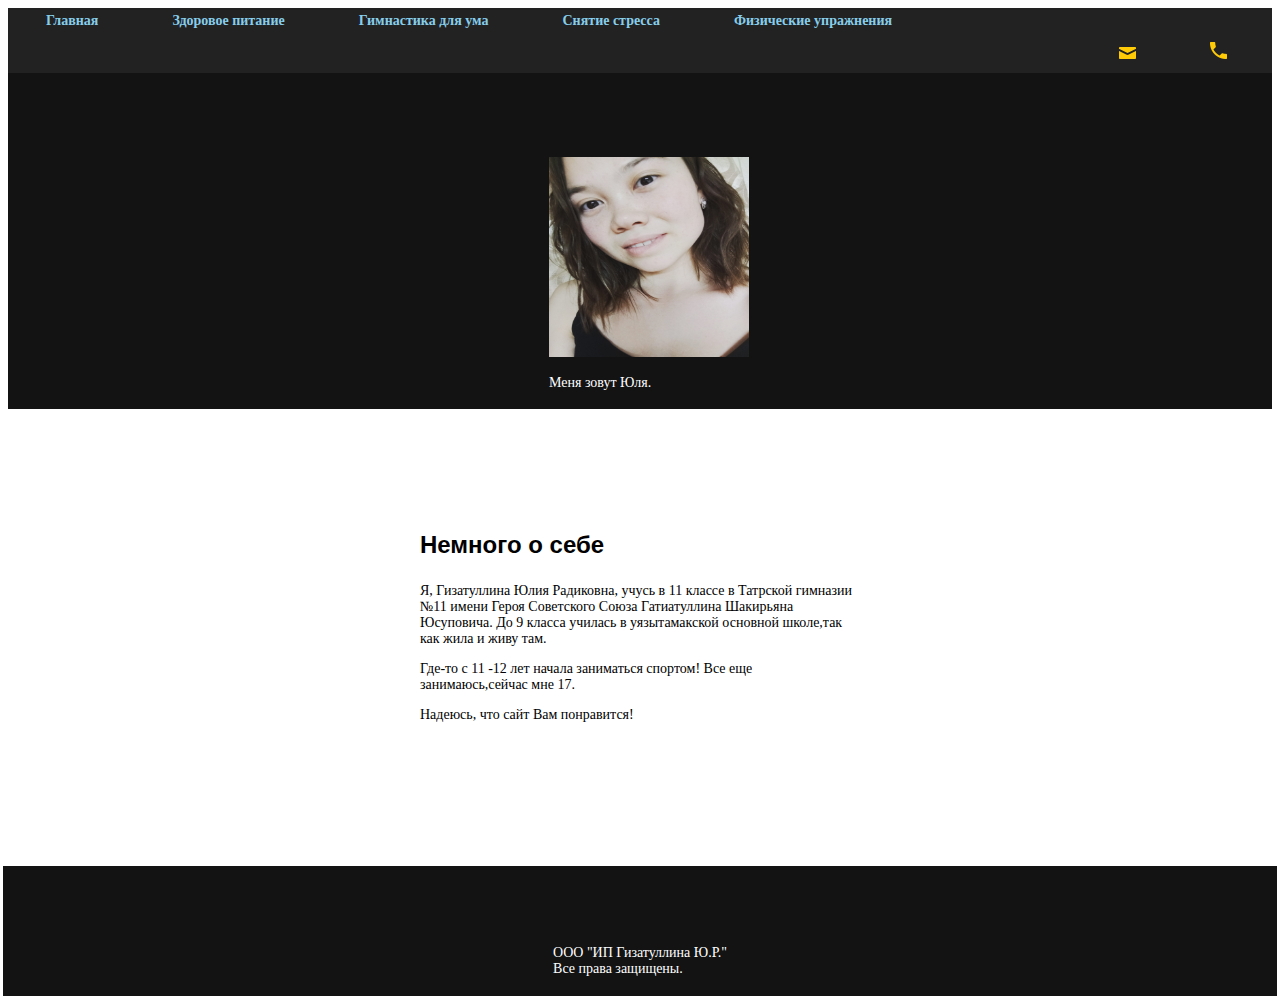
<file: kontact.html>
<!DOCTYPE html>
<!-- saved from url=(0040)https://upseybabe.github.io/2.github.io/ -->
<html lang="ru"><head><meta http-equiv="Content-Type" content="text/html; charset=UTF-8">
    
    <title>Здоровый образ жизни</title>
    <link rel="stylesheet" href="style/style.css">
</head>

<body>
    <header>
        <div class="menu">

            <table>
                <tbody><tr>
                    <td> <a href="index.html"><strong>Главная</strong></a></td>
                    <td> <a href="zdor.html"><strong>Здоровое питание</strong></a></td>
                    <td> <a href="gimn.html"><strong>Гимнастика для ума</strong></a></td>
                    <td> <a href="stress.html"><strong>Снятие стресса</strong></a></td>
                    <td> <a href="fisypr.html"><strong>Физические упражнения</strong></a></td>
                    
                </tr>
            </tbody></table>
        </div>

        <div class="icons">
            <a href='#'><img src="img/mail-icon.png" alt="Почта"></a>
            <a href='#'><img src="img/phone-icon.png" alt="Телефон"></a>
        </div>


        <div class="features">
            <div class="feature-russia">
                <img width="200px" height="200px" src="img/gizul.jpg" alt="Моя фотография.">
                <p>Меня зовут Юля.</p>
            </div>
           
        
        </div>
    </header>
    <main>

        <div class="lead">
            <h3>Немного о себе</h3>
            <p>Я, Гизатуллина Юлия Радиковна, учусь в 11 классе в Татрской гимназии №11 имени Героя Советского Союза Гатиатуллина Шакирьяна Юсуповича. До 9 класса училась в уязытамакской основной школе,так как жила и живу там. </p>

            <p>Где-то с 11 -12 лет начала заниматься спортом! Все еще занимаюсь,сейчас мне 17. </p>

            <p>Надеюсь, что сайт Вам понравится!</p>
        </div>

        
    </main>
    <footer>

    
        <p class="copyrights">
            ООО "ИП Гизатуллина Ю.Р."<br>
            Все права защищены.
        </p>

       
    </footer>




 </body></html>
</file>
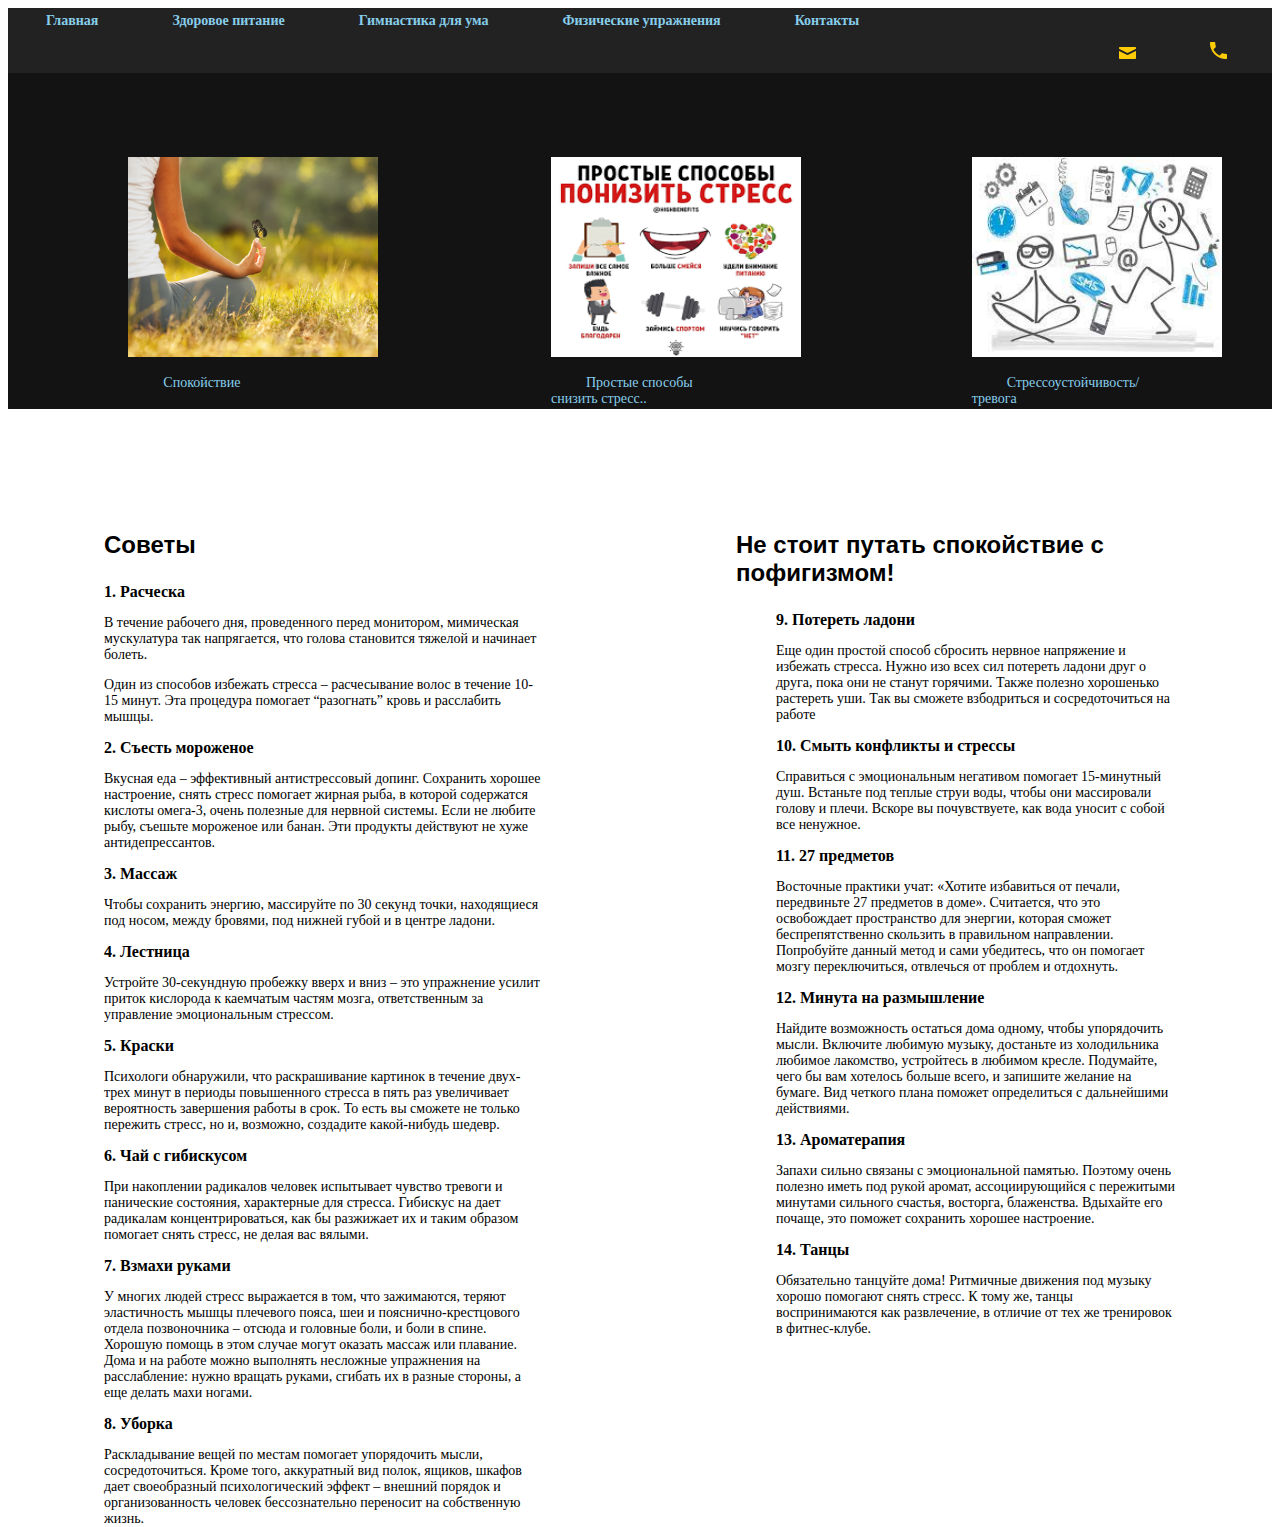
<file: stress.html>
<!DOCTYPE html>
<!-- saved from url=(0040)https://upseybabe.github.io/2.github.io/ -->
<html lang="ru"><head><meta http-equiv="Content-Type" content="text/html; charset=UTF-8">
    
    <title>Здоровый образ жизни</title>
    <link rel="stylesheet" href="style/style.css">
</head>

<body>
    <header>
        <div class="menu">

            <table>
                <tbody><tr>
                    <td> <a href="index.html"><strong>Главная</strong></a></td>
                    <td> <a href="zdor.html"><strong>Здоровое питание</strong></a></td>
                    <td> <a href="gimn.html"><strong>Гимнастика для ума</strong></a></td>
                    
                    <td> <a href="fisypr.html"><strong>Физические упражнения</strong></a></td>
                    <td> <a href="kontact.html"><strong>Контакты</strong></a></td>
                </tr>
            </tbody></table>
        </div>

        <div class="icons">
            <a href='#'><img src="img/mail-icon.png" alt="Почта"></a>
            <a href='#'><img src="img/phone-icon.png" alt="Телефон"></a>
        </div>


        <div class="features">
            <div class="feature-russia">
                <img width="250px" height="200px" src="img/tish.jpg" alt="Покой.">
                <p> <a href="https://www.youtube.com/watch?v=w9uNBU6KFyk">Спокойствие</a> </p>
            </div>
            <div class="feature-food">
                <img width="250px" height="200px" src="img/psps.png" alt="Простые способы понизить стресс.">
                <p>  <a href="https://style.rbc.ru/health/6172cd279a7947476b13fb51">Простые способы снизить стресс..</a></p>
            </div>
            <div class="feature-pilots">
                <img width="250px" height="200px" src="img/aaasp.jpg" alt="Спокойствие/тревога.">
                <p> <a href="https://dnevnik-znaniy.ru/samosovershenstvovanie/kak-razvit-stressoustojchivost.html">Стрессоустойчивость/тревога</a></p>
            </div>
        
        </div>
    </header>
    <main>

        <div class="lead">
            <h3>Советы</h3>
            <strong>1. Расческа</strong>
<p>В течение рабочего дня, проведенного перед монитором, мимическая мускулатура так напрягается, что голова становится тяжелой и начинает болеть.</p>

<p>Один из способов избежать стресса – расчесывание волос в течение 10-15 минут. Эта процедура помогает “разогнать” кровь и расслабить мышцы.
        </p>

            <strong>2. Съесть мороженое</strong>
<p>Вкусная еда – эффективный антистрессовый допинг. Сохранить хорошее настроение, снять стресс помогает жирная рыба, в которой содержатся кислоты омега-3, очень полезные для нервной системы. Если не любите рыбу, съешьте мороженое или банан. Эти продукты действуют не хуже антидепрессантов.</p>

            <strong>3. Массаж</strong>
 <p>Чтобы сохранить энергию, массируйте по 30 секунд точки, находящиеся под носом, между бровями, под нижней губой и в центре ладони.</p>
            <strong>4. Лестница</strong>

               <p>Устройте 30-секундную пробежку вверх и вниз – это упражнение усилит приток кислорода к каемчатым частям мозга, ответственным за управление эмоциональным стрессом.</p>
            <strong> 5. Краски</strong>
             <p>  Психологи обнаружили, что раскрашивание картинок в течение двух-трех минут в периоды повышенного стресса в пять раз увеличивает вероятность завершения работы в срок. То есть вы сможете не только пережить стресс, но и, возможно, создадите какой-нибудь шедевр.</p>
               <strong>6. Чай с гибискусом</strong>
              <p> При накоплении радикалов человек испытывает чувство тревоги и панические состояния, характерные для стресса. Гибискус на дает радикалам концентрироваться, как бы разжижает их и таким образом помогает снять стресс, не делая вас вялыми.</p>
               <strong> 7. Взмахи руками</strong>
<p>У многих людей стресс выражается в том, что зажимаются, теряют эластичность мышцы плечевого пояса, шеи и пояснично-крестцового отдела позвоночника – отсюда и головные боли, и боли в спине. Хорошую помощь в этом случае могут оказать массаж или плавание. Дома и на работе можно выполнять несложные упражнения на расслабление: нужно вращать руками, сгибать их в разные стороны, а еще делать махи ногами.</p>

             <strong>8. Уборка</strong>
<p>Раскладывание вещей по местам помогает упорядочить мысли, сосредоточиться. Кроме того, аккуратный вид полок, ящиков, шкафов дает своеобразный психологический эффект – внешний порядок и организованность человек бессознательно переносит на собственную жизнь.</p>
       </div>
        <div class="recommendations-1">
            <h3>Не стоит путать спокойствие с пофигизмом!</h3>
            <ul>
                <strong>9. Потереть ладони</strong>
<p>Еще один простой способ сбросить нервное напряжение и избежать стресса. Нужно изо всех сил потереть ладони друг о друга, пока они не станут горячими. Также полезно хорошенько растереть уши. Так вы сможете взбодриться и сосредоточиться на работе</p>




                <strong>10. Смыть конфликты и стрессы</strong>
<p>Справиться с эмоциональным негативом помогает 15-минутный душ. Встаньте под теплые струи воды, чтобы они массировали голову и плечи. Вскоре вы почувствуете, как вода уносит с собой все ненужное.</p>



                <strong> 11. 27 предметов</strong>
<p>Восточные практики учат: «Хотите избавиться от печали, передвиньте 27 предметов в доме». Считается, что это освобождает пространство для энергии, которая сможет беспрепятственно скользить в правильном направлении. Попробуйте данный метод и сами убедитесь, что он помогает мозгу переключиться, отвлечься от проблем и отдохнуть.</p>
                <strong>12. Минута на размышление</strong>
<p>Найдите возможность остаться дома одному, чтобы упорядочить мысли. Включите любимую музыку, достаньте из холодильника любимое лакомство, устройтесь в любимом кресле. Подумайте, чего бы вам хотелось больше всего, и запишите желание на бумаге. Вид четкого плана поможет определиться с дальнейшими действиями.</p>

                <strong>13. Ароматерапия</strong>
<p>Запахи сильно связаны с эмоциональной памятью. Поэтому очень полезно иметь под рукой аромат, ассоциирующийся с пережитыми минутами сильного счастья, восторга, блаженства. Вдыхайте его почаще, это поможет сохранить хорошее настроение.</p>

             <strong>14. Танцы</strong>
<p>Обязательно танцуйте дома! Ритмичные движения под музыку хорошо помогают снять стресс. К тому же, танцы воспринимаются как развлечение, в отличие от тех же тренировок в фитнес-клубе.</p>
            </ul>
               </div>
    </main>




 </body></html>
</file>
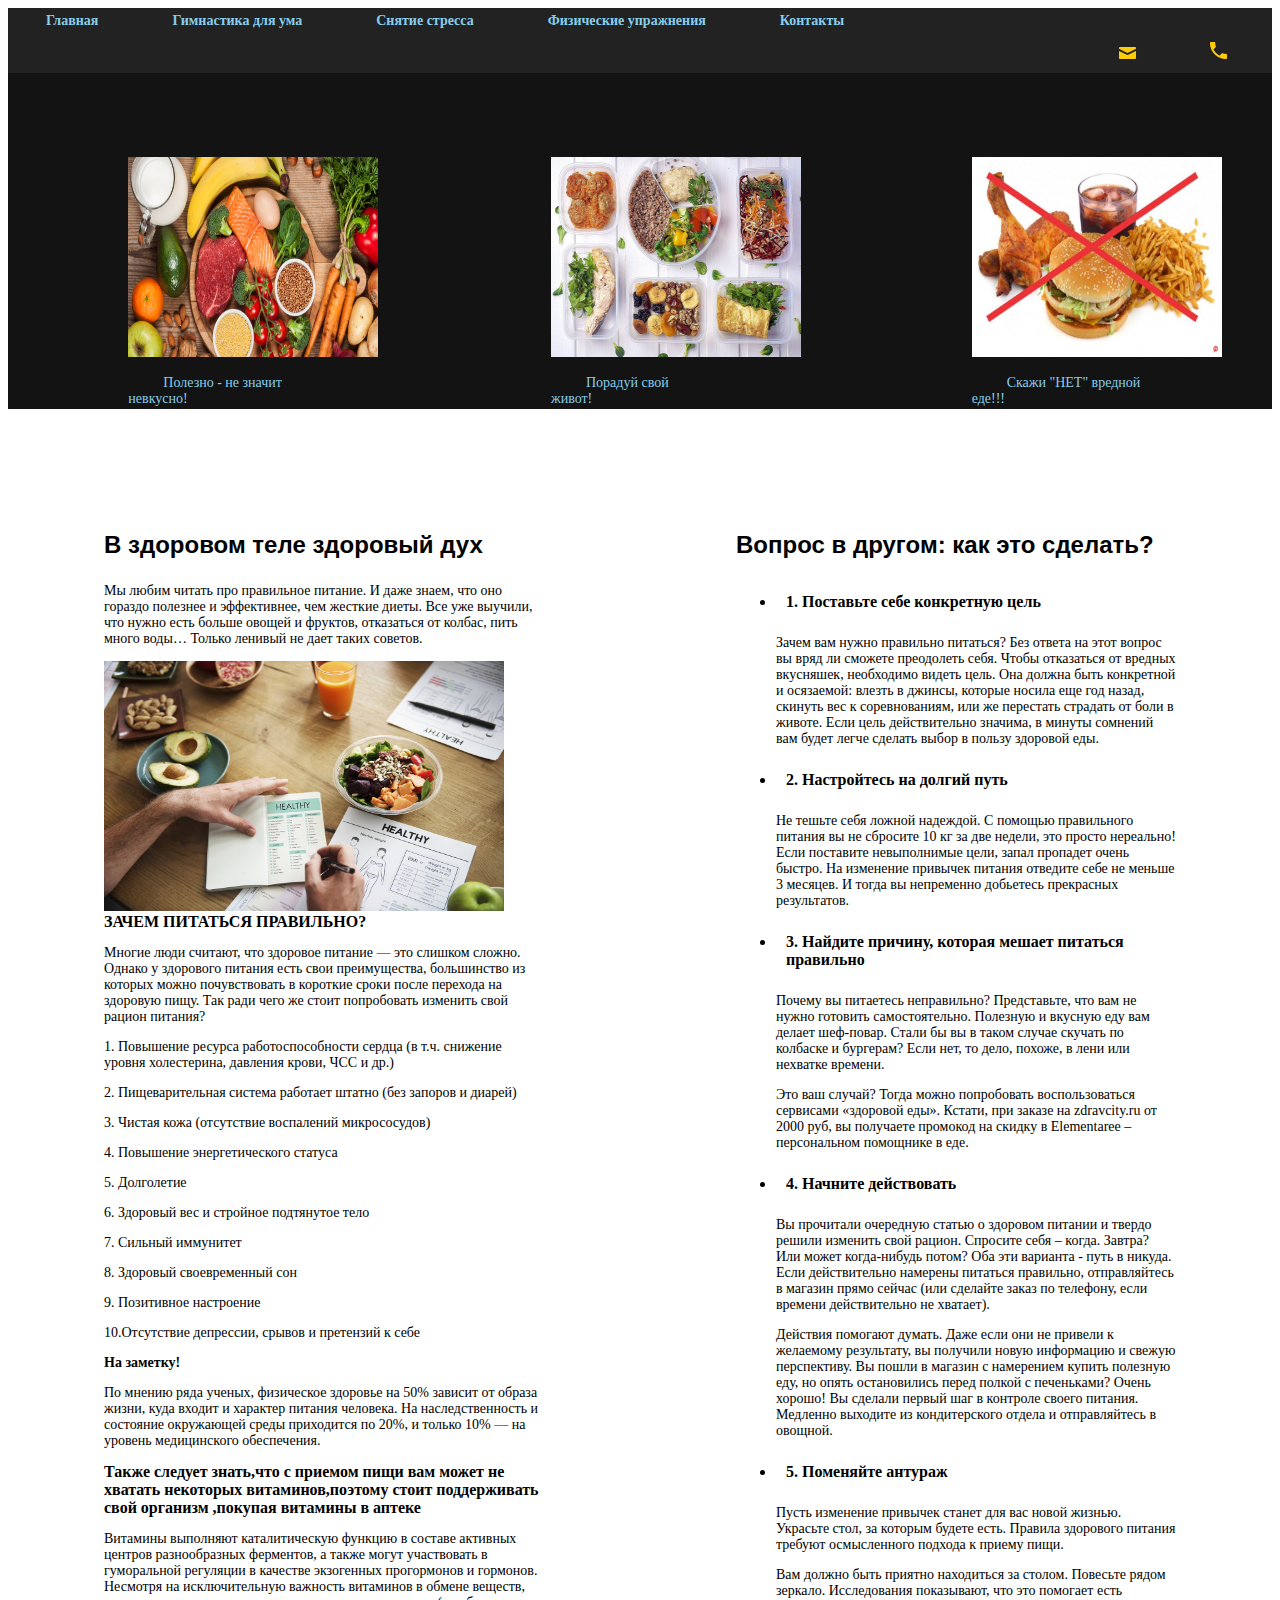
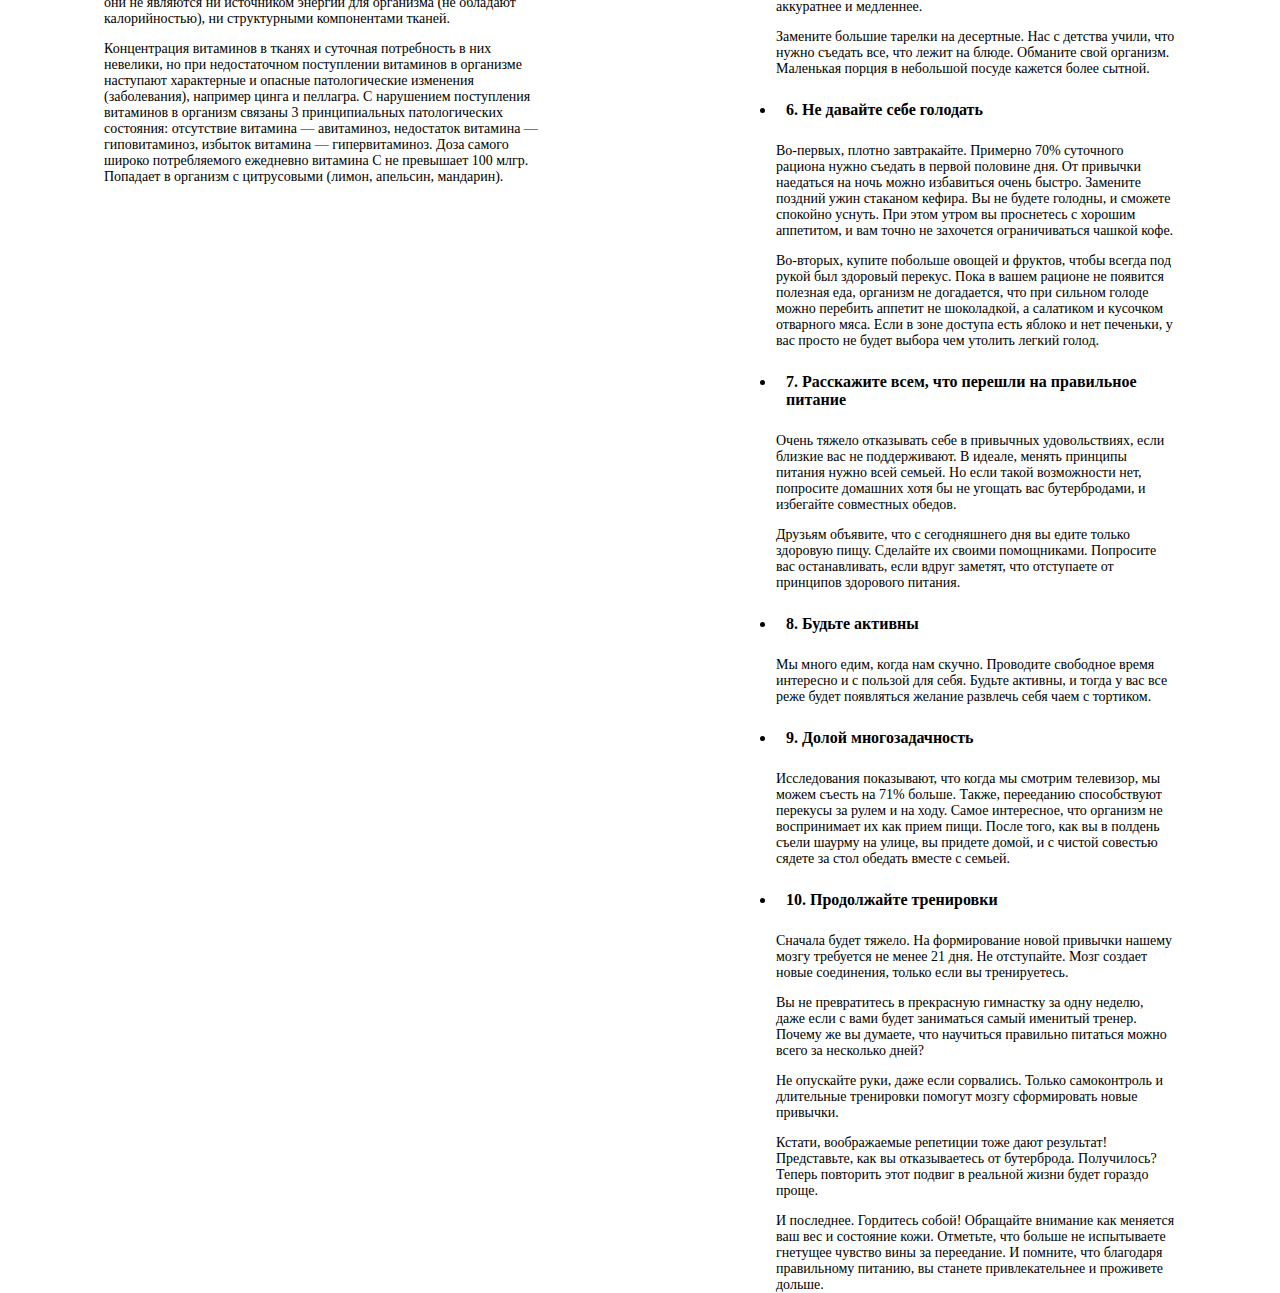
<file: zdor.html>
<!DOCTYPE html>
<!-- saved from url=(0040)https://upseybabe.github.io/2.github.io/ -->
<html lang="ru"><head><meta http-equiv="Content-Type" content="text/html; charset=UTF-8">
    
    <title>Здоровый образ жизни</title>
    <link rel="stylesheet" href="style/style.css">
</head>

<body>
    <header>
        <div class="menu">

            <table>
                <tbody><tr>
                    <td> <a href="index.html"><strong>Главная</strong></a></td>
                    <td> <a href="gimn.html"><strong>Гимнастика для ума</strong></a></td>
                    <td> <a href="stress.html"><strong>Снятие стресса</strong></a></td>
                    <td> <a href="fisypr.html"><strong>Физические упражнения</strong></a></td>
                    <td> <a href="kontact.html"><strong>Контакты</strong></a></td>
                </tr>
            </tbody></table>
        </div>

        <div class="icons">
            <a href='#'><img src="img/mail-icon.png" alt="Почта"></a>
            <a href='#'><img src="img/phone-icon.png" alt="Телефон"></a>
        </div>


        <div class="features">
            <div class="feature-russia">
                <img width="250px" height="200px" src="img/pit.jpg" alt="Вкусное,полезное блюдо.">
                <p><a href="https://www.youtube.com/channel/UC-nw1PHhZL0W21S8UN85b8w">Полезно - не значит невкусно!</a></p>
            </div>
            <div class="feature-food">
                <img width="250px" height="200px" src="img/pp.jpg" alt="Экзотический цветок. Гортензия.">
                <p><a href="https://sprosivracha.com/articles/healthy-nutrition/140-ochishenie-organizma-v-domashnyh-usloviyah">Порадуй свой живот!</a></p>
            </div>
            <div class="feature-pilots">
                <img width="250px" height="200px" src="img/nepp.jpg" alt="Фастфуд.">
                <p><a href="https://miridei.com/idei-krasoty/dieta_i_pitanie/zavisimost-ot-edy-kak-nauchitsya-govorit-net/">Скажи "НЕТ" вредной еде!!!</a></p>
            </div>
        
        </div>
    </header>
    <main>

        <div class="lead">
            <h3>В здоровом теле здоровый дух</h3>
            <p>Мы любим читать про правильное питание. И даже знаем, что оно гораздо полезнее и эффективнее, чем жесткие диеты. Все уже выучили, что нужно есть больше овощей и фруктов, отказаться от колбас, пить много воды… Только ленивый не дает таких советов.
        </p>
<div class="feature-pilots">
                <img width="400px" height="250px" src="img/rejimday.jpg" alt="Фастфуд.">
            </div>
            <div>
            <strong>ЗАЧЕМ ПИТАТЬСЯ ПРАВИЛЬНО?</strong>

<p>Многие люди считают, что здоровое питание — это слишком сложно. Однако у здорового питания
есть свои преимущества, большинство из которых можно почувствовать в короткие сроки после
                перехода на здоровую пищу. Так ради чего же стоит попробовать изменить свой рацион питания?</p>

<p>1. Повышение ресурса работоспособности сердца (в т.ч. снижение уровня холестерина,
давления крови, ЧСС и др.)</p>
<p>2. Пищеварительная система работает штатно (без запоров и диарей)</p>
<p>3. Чистая кожа (отсутствие воспалений микрососудов)</p>
<p>4. Повышение энергетического статуса</p>
<p>5. Долголетие</p>
<p>6. Здоровый вес и стройное подтянутое тело</p>
<p>7. Сильный иммунитет</p>
<p>8. Здоровый своевременный сон</p>
<p>9. Позитивное настроение</p>
<p>10.Отсутствие депрессии, срывов и претензий к себе</p>

         <strong><p>На заметку!</p></strong>
<p>По мнению ряда ученых,
физическое здоровье на 50%
зависит от образа жизни, куда
входит и характер питания
человека. На наследственность и
состояние окружающей среды
приходится по 20%, и только 10%
— на уровень медицинского
    обеспечения.</p>
                <strong>Также следует знать,что с приемом пищи вам может не хватать некоторых витаминов,поэтому стоит поддерживать свой организм ,покупая витамины в аптеке   </strong>
               <p> Витамины выполняют каталитическую функцию в составе активных центров разнообразных
ферментов, а также могут участвовать в гуморальной регуляции в качестве экзогенных
прогормонов и гормонов. Несмотря на исключительную важность витаминов в обмене
веществ, они не являются ни источником энергии для организма (не обладают
калорийностью), ни структурными компонентами тканей.</p>
<p>Концентрация витаминов в тканях и суточная потребность в них невелики, но при
недостаточном поступлении витаминов в организме наступают характерные и опасные
патологические изменения (заболевания), например цинга и пеллагра.
С нарушением поступления витаминов в организм связаны 3 принципиальных
патологических состояния: отсутствие витамина — авитаминоз, недостаток витамина — гиповитаминоз, избыток витамина — гипервитаминоз.
Доза самого широко потребляемого ежедневно витамина С не превышает 100 млгр. Попадает в
организм с цитрусовыми (лимон, апельсин, мандарин).</p>
                
            </div>
        </div>

        <div class="recommendations-1">
            <h3>Вопрос в другом: как это сделать?
            </h3>

            <ul>
                <li class="norm"><strong>1. Поставьте себе конкретную цель</strong></li>


            <p>Зачем вам нужно правильно питаться? Без ответа на этот вопрос вы вряд ли сможете преодолеть себя. Чтобы отказаться от вредных вкусняшек, необходимо видеть цель. Она должна быть конкретной и осязаемой: влезть в джинсы, которые носила еще год назад, скинуть вес к соревнованиям, или же перестать страдать от боли в животе. Если цель действительно значима, в минуты сомнений вам будет легче сделать выбор в пользу здоровой еды.</p>


                <li class="norm"><strong>2. Настройтесь на долгий путь</strong></li>

<p>Не тешьте себя ложной надеждой. С помощью правильного питания вы не сбросите 10 кг за две недели, это просто нереально! Если поставите невыполнимые цели, запал пропадет очень быстро. На изменение привычек питания отведите себе не меньше 3 месяцев. И тогда вы непременно добьетесь прекрасных результатов.</p>

                <li class="norm"><strong>3. Найдите причину, которая мешает питаться правильно</strong></li>
                
               <p> Почему вы питаетесь неправильно? Представьте, что вам не нужно готовить самостоятельно. Полезную и вкусную еду вам делает шеф-повар. Стали бы вы в таком случае скучать по колбаске и бургерам? Если нет, то дело, похоже, в лени или нехватке времени.</p>

<p>Это ваш случай? Тогда можно попробовать воспользоваться сервисами «здоровой еды». Кстати, при заказе на zdravcity.ru от 2000 руб, вы получаете промокод на скидку в Elementaree – персональном помощнике в еде.</p>
                
                <li class="norm"><strong>4. Начните действовать</strong></li>
                
               <p> Вы прочитали очередную статью о здоровом питании и твердо решили изменить свой рацион. Спросите себя – когда. Завтра? Или может когда-нибудь потом? Оба эти варианта - путь в никуда. Если действительно намерены питаться правильно, отправляйтесь в магазин прямо сейчас (или сделайте заказ по телефону, если времени действительно не хватает).</p>

<p>Действия помогают думать. Даже если они не привели к желаемому результату, вы получили новую информацию и свежую перспективу. Вы пошли в магазин с намерением купить полезную еду, но опять остановились перед полкой с печеньками? Очень хорошо! Вы сделали первый шаг в контроле своего питания. Медленно выходите из кондитерского отдела и отправляйтесь в овощной.</p>
                
                <li class="norm"><strong>5. Поменяйте антураж</strong></li>
                
               <p> Пусть изменение привычек станет для вас новой жизнью. Украсьте стол, за которым будете есть. Правила здорового питания требуют осмысленного подхода к приему пищи.</p>

<p>Вам должно быть приятно находиться за столом. Повесьте рядом зеркало. Исследования показывают, что это помогает есть аккуратнее и медленнее.</p>

<p>Замените большие тарелки на десертные. Нас с детства учили, что нужно съедать все, что лежит на блюде. Обманите свой организм. Маленькая порция в небольшой посуде кажется более сытной.</p>
                
            <li class="norm"><strong>6. Не давайте себе голодать</strong></li>
                
                <p>Во-первых, плотно завтракайте. Примерно 70% суточного рациона нужно съедать в первой половине дня. От привычки наедаться на ночь можно избавиться очень быстро. Замените поздний ужин стаканом кефира. Вы не будете голодны, и сможете спокойно уснуть. При этом утром вы проснетесь с хорошим аппетитом, и вам точно не захочется ограничиваться чашкой кофе.</p>

<p>Во-вторых, купите побольше овощей и фруктов, чтобы всегда под рукой был здоровый перекус. Пока в вашем рационе не появится полезная еда, организм не догадается, что при сильном голоде можно перебить аппетит не шоколадкой, а салатиком и кусочком отварного мяса. Если в зоне доступа есть яблоко и нет печеньки, у вас просто не будет выбора чем утолить легкий голод.</p>
                
                <li class="norm"><strong>7. Расскажите всем, что перешли на правильное питание </strong></li>
                
                <p>Очень тяжело отказывать себе в привычных удовольствиях, если близкие вас не поддерживают. В идеале, менять принципы питания нужно всей семьей. Но если такой возможности нет, попросите домашних хотя бы не угощать вас бутербродами, и избегайте совместных обедов.</p>

<p>Друзьям объявите, что с сегодняшнего дня вы едите только здоровую пищу. Сделайте их своими помощниками. Попросите вас останавливать, если вдруг заметят, что отступаете от принципов здорового питания.</p>

 
                
                <li class="norm"><strong>8. Будьте активны</strong></li>
               <p> Мы много едим, когда нам скучно. Проводите свободное время интересно и с пользой для себя. Будьте активны, и тогда у вас все реже будет появляться желание развлечь себя чаем с тортиком.</p>
                
                
                <li class="norm"><strong>9. Долой многозадачность</strong></li>
                
               <p> Исследования показывают, что когда мы смотрим телевизор, мы можем съесть на 71% больше. Также, перееданию способствуют перекусы за рулем и на ходу. Самое интересное, что организм не воспринимает их как прием пищи. После того, как вы в полдень съели шаурму на улице, вы придете домой, и с чистой совестью сядете за стол обедать вместе с семьей.</p>
                
                <li class="norm"><strong>10. Продолжайте тренировки</strong></li>
                
                <p>Сначала будет тяжело. На формирование новой привычки нашему мозгу требуется не менее 21 дня. Не отступайте. Мозг создает новые соединения, только если вы тренируетесь.
</p>
<p>Вы не превратитесь в прекрасную гимнастку за одну неделю, даже если с вами будет заниматься самый именитый тренер. Почему же вы думаете, что научиться правильно питаться можно всего за несколько дней?</p>

<p>Не опускайте руки, даже если сорвались. Только самоконтроль и длительные тренировки помогут мозгу сформировать новые привычки.</p>

<p>Кстати, воображаемые репетиции тоже дают результат! Представьте, как вы отказываетесь от бутерброда. Получилось? Теперь повторить этот подвиг в реальной жизни будет гораздо проще.</p>

<p>И последнее. Гордитесь собой! Обращайте внимание как меняется ваш вес и состояние кожи. Отметьте, что больше не испытываете гнетущее чувство вины за переедание. И помните, что благодаря правильному питанию, вы станете привлекательнее и проживете дольше.</p>
                
            </ul>
        </div>

    </main>
   



 </body></html>
</file>
<file: style/style.css>
main {
    display: flex;
    flex-wrap: wrap;
    justify-content: space-around;
    margin-top: 98px;
}

h1 {
    font-family: Courier New Bold;
    font-size: 45px;
}

h3 {
    font-family: sans-serif;
    font-size: 24px;
}

p {
    font-family: verdana;
    font-size: 14px;
}


li {
    font-family: verdana;
    list-style: none;
    padding: 10px;
}

.norm {
list-style-type: disc; }

a {
    color: skyblue;
    margin: 35px;
    font-family: verdana;
    font-size: 14px;
    text-decoration: none;

}

.the-moon-img {
    margin: 40px;

}

header {
    background-color: #222222;
    color: white;
}


.lead {
    width: 440px;
    height: 364px;
}

.recommendations-2 {
    width: 440px;
    height: 364px;
}

.recommendations-1 {
    width: 440px;
    height: 364px;
}

.features {
    display: flex;
    justify-content: space-around;
    background-color: #131313;
    padding-top: 84px;
}

.feature-russia {
    width: 182px;
    height: 252px;

}

.feature-food {
    width: 180px;
    height: 252px;
}

.feature-pilots {
    width: 180px;
    height: 252px;

}

.feature-excursion {
    width: 180px;
    height: 252px;

}

.moon {
    display: flex;
    justify-content: space-around;
}

.menu {
    display: flex;
}

footer {
    display: flex;
    justify-content: space-around;
    outline: 5px solid #131313;
    background-color: #131313;
    color: white;
    padding-top: 60px;
}

.company-menu {
    color: grey;
}

.header {
    display: flex;
    flex-wrap: wrap;
}


.icons {
    text-align: right;
    margin: 10px;
}

.company-title {
    vertical-align: top;
}

.weird-thing {
    height: 50px;
    width: 240px
}
</file>
